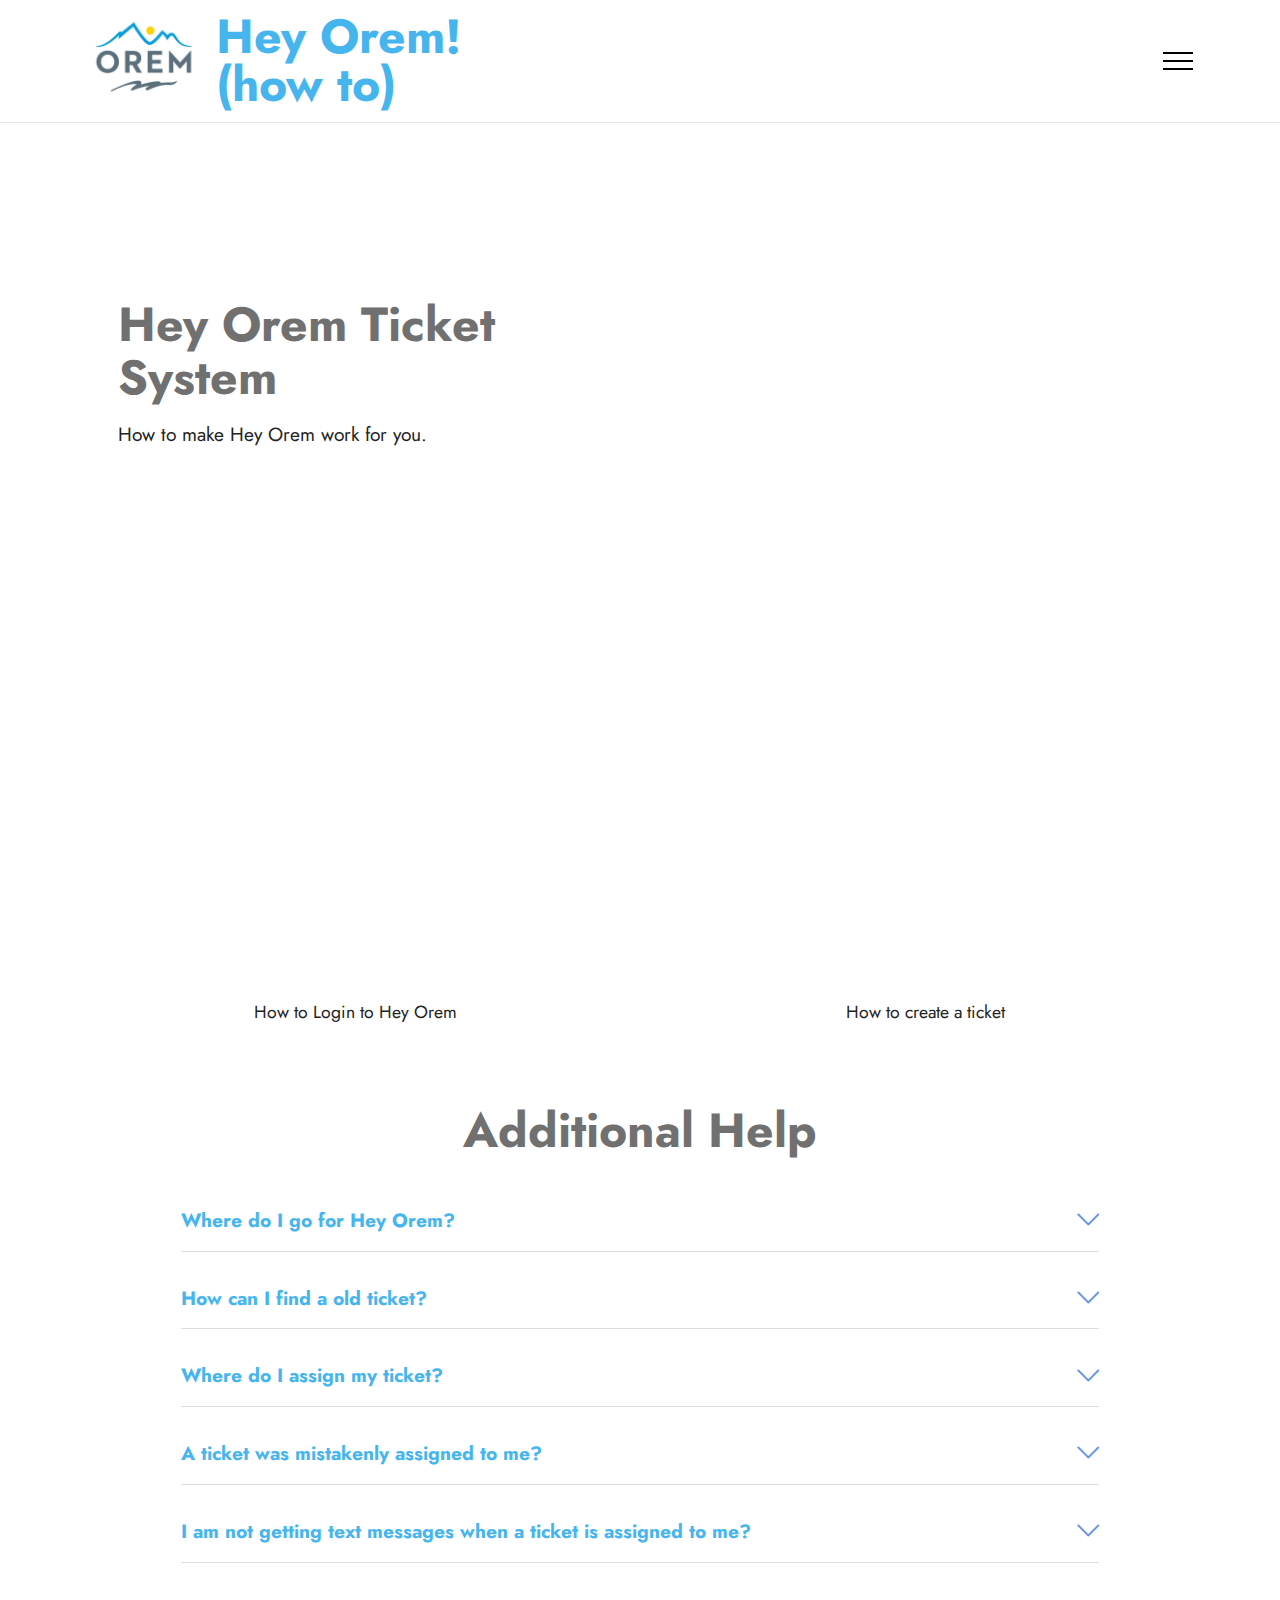
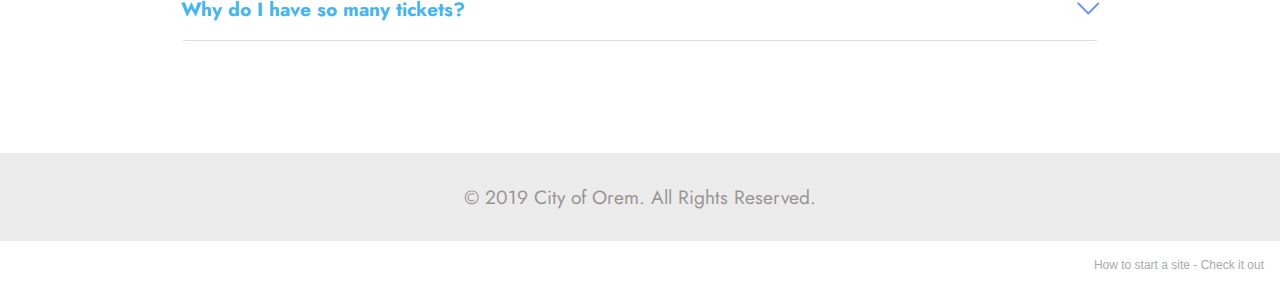
<file: index.html>
<!DOCTYPE html>
<html  >
<head>
  <!-- Site made with Mobirise Website Builder v5.3.0, https://mobirise.com -->
  <meta charset="UTF-8">
  <meta http-equiv="X-UA-Compatible" content="IE=edge">
  <meta name="generator" content="Mobirise v5.3.0, mobirise.com">
  <meta name="viewport" content="width=device-width, initial-scale=1, minimum-scale=1">
  <link rel="shortcut icon" href="assets/images/orem-logo-121x109.png" type="image/x-icon">
  <meta name="description" content="">
  
  
  <title>HowToHeyOrem</title>
  <link rel="stylesheet" href="assets/web/assets/mobirise-icons2/mobirise2.css">
  <link rel="stylesheet" href="assets/web/assets/mobirise-icons/mobirise-icons.css">
  <link rel="stylesheet" href="assets/tether/tether.min.css">
  <link rel="stylesheet" href="assets/bootstrap/css/bootstrap.min.css">
  <link rel="stylesheet" href="assets/bootstrap/css/bootstrap-grid.min.css">
  <link rel="stylesheet" href="assets/bootstrap/css/bootstrap-reboot.min.css">
  <link rel="stylesheet" href="assets/dropdown/css/style.css">
  <link rel="stylesheet" href="assets/socicon/css/styles.css">
  <link rel="stylesheet" href="assets/theme/css/style.css">
  <link rel="preload" as="style" href="assets/mobirise/css/mbr-additional.css"><link rel="stylesheet" href="assets/mobirise/css/mbr-additional.css" type="text/css">
  
  
  
  
</head>
<body>
  
  <section class="menu cid-s48OLK6784" once="menu" id="menu1-h">
    
    <nav class="navbar navbar-dropdown navbar-fixed-top collapsed">
        <div class="container">
            <div class="navbar-brand">
                <span class="navbar-logo">
                    <a href="index.html">
                        <img src="assets/images/orem-logo-121x109.png" alt="Mobirise" style="height: 6.6rem;">
                    </a>
                </span>
                <span class="navbar-caption-wrap"><a class="navbar-caption text-info text-primary display-2" href="index.html">Hey Orem! <br>(how to)&nbsp;</a></span>
            </div>
            <button class="navbar-toggler" type="button" data-toggle="collapse" data-target="#navbarSupportedContent" aria-controls="navbarNavAltMarkup" aria-expanded="false" aria-label="Toggle navigation">
                <div class="hamburger">
                    <span></span>
                    <span></span>
                    <span></span>
                    <span></span>
                </div>
            </button>
            <div class="collapse navbar-collapse" id="navbarSupportedContent">
                <ul class="navbar-nav nav-dropdown nav-right" data-app-modern-menu="true"><li class="nav-item"><a class="nav-link link text-info text-primary display-4" href="page1.html" aria-expanded="false" target="_blank">Videos</a></li><li class="nav-item dropdown"><a class="nav-link link dropdown-toggle text-info display-4" href="#" aria-expanded="true" data-toggle="dropdown-submenu">Documents</a><div class="dropdown-menu"><a class="dropdown-item text-info display-4" href="assets/files/Hey-Orem3.pdf" aria-expanded="false" target="_blank"><span class="mobi-mbri mobi-mbri-download mbr-iconfont mbr-iconfont-btn"></span>Printable Instructions</a></div></li></ul>
                
                
            </div>
        </div>
    </nav>

</section>

<section class="header15 cid-sq35zpWd72" id="header15-m">
    

    

    <div class="container">
        <div class="row justify-content-center">
            <div class="col-12 col-md">
                <div class="text-wrapper">
                    <h2 class="mbr-section-title mb-3 mbr-fonts-style display-2">
                        <strong>Hey Orem Ticket System</strong></h2>
                    <p class="mbr-text mb-3 mbr-fonts-style display-7">
                        How to make Hey Orem work for you.</p>
                    
                </div>
            </div>
            <div class="mbr-figure col-12 col-md-7"><iframe class="mbr-embedded-video" src="https://www.youtube.com/embed/PzlJPqWbWmg?rel=0&amp;amp;showinfo=0&amp;autoplay=1&amp;loop=0" width="1280" height="720" frameborder="0" allowfullscreen></iframe></div>
        </div>
    </div>
</section>

<section class="video3 cid-sqarfSCenj" id="video3-t">
    
    
    <div class="container">
        
        <div class="row mt-4">
            <div class="col-12 col-md-6 video-block">
                <div class="video-wrapper"><iframe class="mbr-embedded-video" src="https://www.youtube.com/embed/PzlJPqWbWmg?rel=0&amp;amp;showinfo=0&amp;autoplay=0&amp;loop=0" width="1280" height="720" frameborder="0" allowfullscreen></iframe></div>
                <p class="mbr-text pt-2 mbr-fonts-style display-4">
                    How to Login to Hey Orem</p>
            </div>
            <div class="col-12 col-md-6 video-block">
                <div class="video-wrapper"><iframe class="mbr-embedded-video" src="https://www.youtube.com/embed/FaPbOSZY3iU?rel=0&amp;amp;showinfo=0&amp;autoplay=0&amp;loop=0" width="1280" height="720" frameborder="0" allowfullscreen></iframe></div>
                <p class="mbr-text pt-2 mbr-fonts-style display-4">How to create a ticket</p>
            </div>
        </div>
    </div>
</section>

<section class="content16 cid-sq37Z8wQ4Z" id="content16-n">

    

    
    <div class="container">
        <div class="row justify-content-center">
            <div class="col-12 col-md-10">
                <div class="mbr-section-head align-center mb-4">
                    <h3 class="mbr-section-title mb-0 mbr-fonts-style display-2">
                        <strong>Additional Help</strong></h3>
                    
                </div>
                <div id="bootstrap-accordion_2" class="panel-group accordionStyles accordion" role="tablist" aria-multiselectable="true">
                    <div class="card mb-3">
                        <div class="card-header" role="tab" id="headingOne">
                            <a role="button" class="panel-title collapsed" data-toggle="collapse" data-core="" href="#collapse1_2" aria-expanded="false" aria-controls="collapse1">
                                <h6 class="panel-title-edit mbr-fonts-style mb-0 display-7"><strong>Where do I go for Hey Orem?</strong>&nbsp; &nbsp; &nbsp; &nbsp; &nbsp; &nbsp; &nbsp; &nbsp; &nbsp; &nbsp; &nbsp; &nbsp; &nbsp; &nbsp; &nbsp; &nbsp; &nbsp;</h6>
                                <span class="sign mbr-iconfont mbri-arrow-down"></span>
                            </a>
                        </div>
                        <div id="collapse1_2" class="panel-collapse noScroll collapse" role="tabpanel" aria-labelledby="headingOne" data-parent="#bootstrap-accordion_2">
                            <div class="panel-body">
                                <p class="mbr-fonts-style panel-text display-4">The website is <a href="http://hey.orem.org" class="text-primary" target="_blank">hey.orem.org</a>.</p>
                            </div>
                        </div>
                    </div>
                    <div class="card mb-3">
                        <div class="card-header" role="tab" id="headingOne">
                            <a role="button" class="panel-title collapsed" data-toggle="collapse" data-core="" href="#collapse2_2" aria-expanded="false" aria-controls="collapse2">
                                <h6 class="panel-title-edit mbr-fonts-style mb-0 display-7"><strong>How can I find a old ticket?&nbsp; &nbsp; &nbsp;&nbsp;</strong></h6>
                                <span class="sign mbr-iconfont mbri-arrow-down"></span>
                            </a>
                        </div>
                        <div id="collapse2_2" class="panel-collapse noScroll collapse" role="tabpanel" aria-labelledby="headingOne" data-parent="#bootstrap-accordion_2">
                            <div class="panel-body">
                                <p class="mbr-fonts-style panel-text display-4">Search for a ticket by selecting the search icon in the upper right hand corner of the "Tickets" tab. You can search for key words in the ticket, or search the ticket number.</p>
                            </div>
                        </div>
                    </div>
                    <div class="card mb-3">
                        <div class="card-header" role="tab" id="headingOne">
                            <a role="button" class="panel-title collapsed" data-toggle="collapse" data-core="" href="#collapse3_2" aria-expanded="false" aria-controls="collapse3">
                                <h6 class="panel-title-edit mbr-fonts-style mb-0 display-7"><strong>Where do I assign my ticket?</strong></h6>
                                <span class="sign mbr-iconfont mbri-arrow-down"></span>
                            </a>
                        </div>
                        <div id="collapse3_2" class="panel-collapse noScroll collapse" role="tabpanel" aria-labelledby="headingOne" data-parent="#bootstrap-accordion_2">
                            <div class="panel-body">
                                <p class="mbr-fonts-style panel-text display-4">You can assign the ticket to a individual or to a group. If you are unsure of which individual/group the ticket should go to, you can leave it assigned to 311 Services.</p>
                            </div>
                        </div>
                    </div>
                    <div class="card mb-3">
                        <div class="card-header" role="tab" id="headingOne">
                            <a role="button" class="panel-title collapsed" data-toggle="collapse" data-core="" href="#collapse4_2" aria-expanded="false" aria-controls="collapse4">
                                <h6 class="panel-title-edit mbr-fonts-style mb-0 display-7"><strong>A ticket was mistakenly assigned to me?</strong></h6>
                                <span class="sign mbr-iconfont mbri-arrow-down"></span>
                            </a>
                        </div>
                        <div id="collapse4_2" class="panel-collapse noScroll collapse" role="tabpanel" aria-labelledby="headingOne" data-parent="#bootstrap-accordion_2">
                            <div class="panel-body">
                                <p class="mbr-fonts-style panel-text display-4">You can reassign the ticket to the responsible individual or group by selecting the +person icon while inside the ticket.&nbsp;</p>
                            </div>
                        </div>
                    </div>
                    <div class="card mb-3">
                        <div class="card-header" role="tab" id="headingOne">
                            <a role="button" class="panel-title collapsed" data-toggle="collapse" data-core="" href="#collapse5_2" aria-expanded="false" aria-controls="collapse5">
                                <h6 class="panel-title-edit mbr-fonts-style mb-0 display-7"><strong>I am not getting text messages when a ticket is assigned to me?</strong></h6>
                                <span class="sign mbr-iconfont mbri-arrow-down"></span>
                            </a>
                        </div>
                        <div id="collapse5_2" class="panel-collapse noScroll collapse" role="tabpanel" aria-labelledby="headingOne" data-parent="#bootstrap-accordion_2">
                            <div class="panel-body">
                                <p class="mbr-fonts-style panel-text display-4">There are a couple of reasons you might not be receiving a text message. <br>First verify your phone number is listed on TIMECARD. Next make sure you have selected to receive text messages by logging into Hey Orem, selecting settings, and turning on SMS messaging. (This will make it so you will receive a text when a ticket is assigned directly to you)<br>If you would like to be notified when a ticket is&nbsp; assigned to a group you are a member of. Log into Hey Orem, select groups, select settings on the group, and turn on your SMS notification. (This will make it so you will receive a text when a ticket is assigned to the group)</p>
                            </div>
                        </div>
                    </div>
                    <div class="card mb-3">
                        <div class="card-header" role="tab" id="headingOne">
                            <a role="button" class="panel-title collapsed" data-toggle="collapse" data-core="" href="#collapse6_2" aria-expanded="false" aria-controls="collapse6">
                                <h6 class="panel-title-edit mbr-fonts-style mb-0 display-7"><strong>Why do I have so many tickets?</strong></h6>
                                <span class="sign mbr-iconfont mbri-arrow-down"></span>
                            </a>
                        </div>
                        <div id="collapse6_2" class="panel-collapse noScroll collapse" role="tabpanel" aria-labelledby="headingOne" data-parent="#bootstrap-accordion_2">
                            <div class="panel-body">
                                <p class="mbr-fonts-style panel-text display-4">
                                    You may need to close the tickets you have already answered/responded to. To close a ticket, click&nbsp;click on the flag symbol at the lower right hand corner of the ticket page.&nbsp;Select “close ticket” This will bring you to the closing page. You can choose to Close/Notify Submitter (close ticket and send the typed comment to the submitter) or Close the ticket (close without notifying anyone.)</p>
                            </div>
                        </div>
                    </div>
                </div>
            </div>
        </div>
    </div>
</section>

<section class="footer7 cid-sq9oiby1Dt" once="footers" id="footer7-s">

    

    

    <div class="container">
        <div class="media-container-row align-center mbr-white">
            <div class="col-12">
                <p class="mbr-text mb-0 mbr-fonts-style display-7">
                    © 2019 City of Orem. All Rights Reserved.</p>
            </div>
        </div>
    </div>
</section><section style="background-color: #fff; font-family: -apple-system, BlinkMacSystemFont, 'Segoe UI', 'Roboto', 'Helvetica Neue', Arial, sans-serif; color:#aaa; font-size:12px; padding: 0; align-items: center; display: flex;"><a href="https://mobirise.site/k" style="flex: 1 1; height: 3rem; padding-left: 1rem;"></a><p style="flex: 0 0 auto; margin:0; padding-right:1rem;">How to start a site - <a href="https://mobirise.site/x" style="color:#aaa;">Check it out</a></p></section><script src="assets/web/assets/jquery/jquery.min.js"></script>  <script src="assets/popper/popper.min.js"></script>  <script src="assets/tether/tether.min.js"></script>  <script src="assets/bootstrap/js/bootstrap.min.js"></script>  <script src="assets/smoothscroll/smooth-scroll.js"></script>  <script src="assets/playervimeo/vimeo_player.js"></script>  <script src="assets/mbr-switch-arrow/mbr-switch-arrow.js"></script>  <script src="assets/dropdown/js/nav-dropdown.js"></script>  <script src="assets/dropdown/js/navbar-dropdown.js"></script>  <script src="assets/touchswipe/jquery.touch-swipe.min.js"></script>  <script src="assets/theme/js/script.js"></script>  
  
  
</body>
</html>
</file>
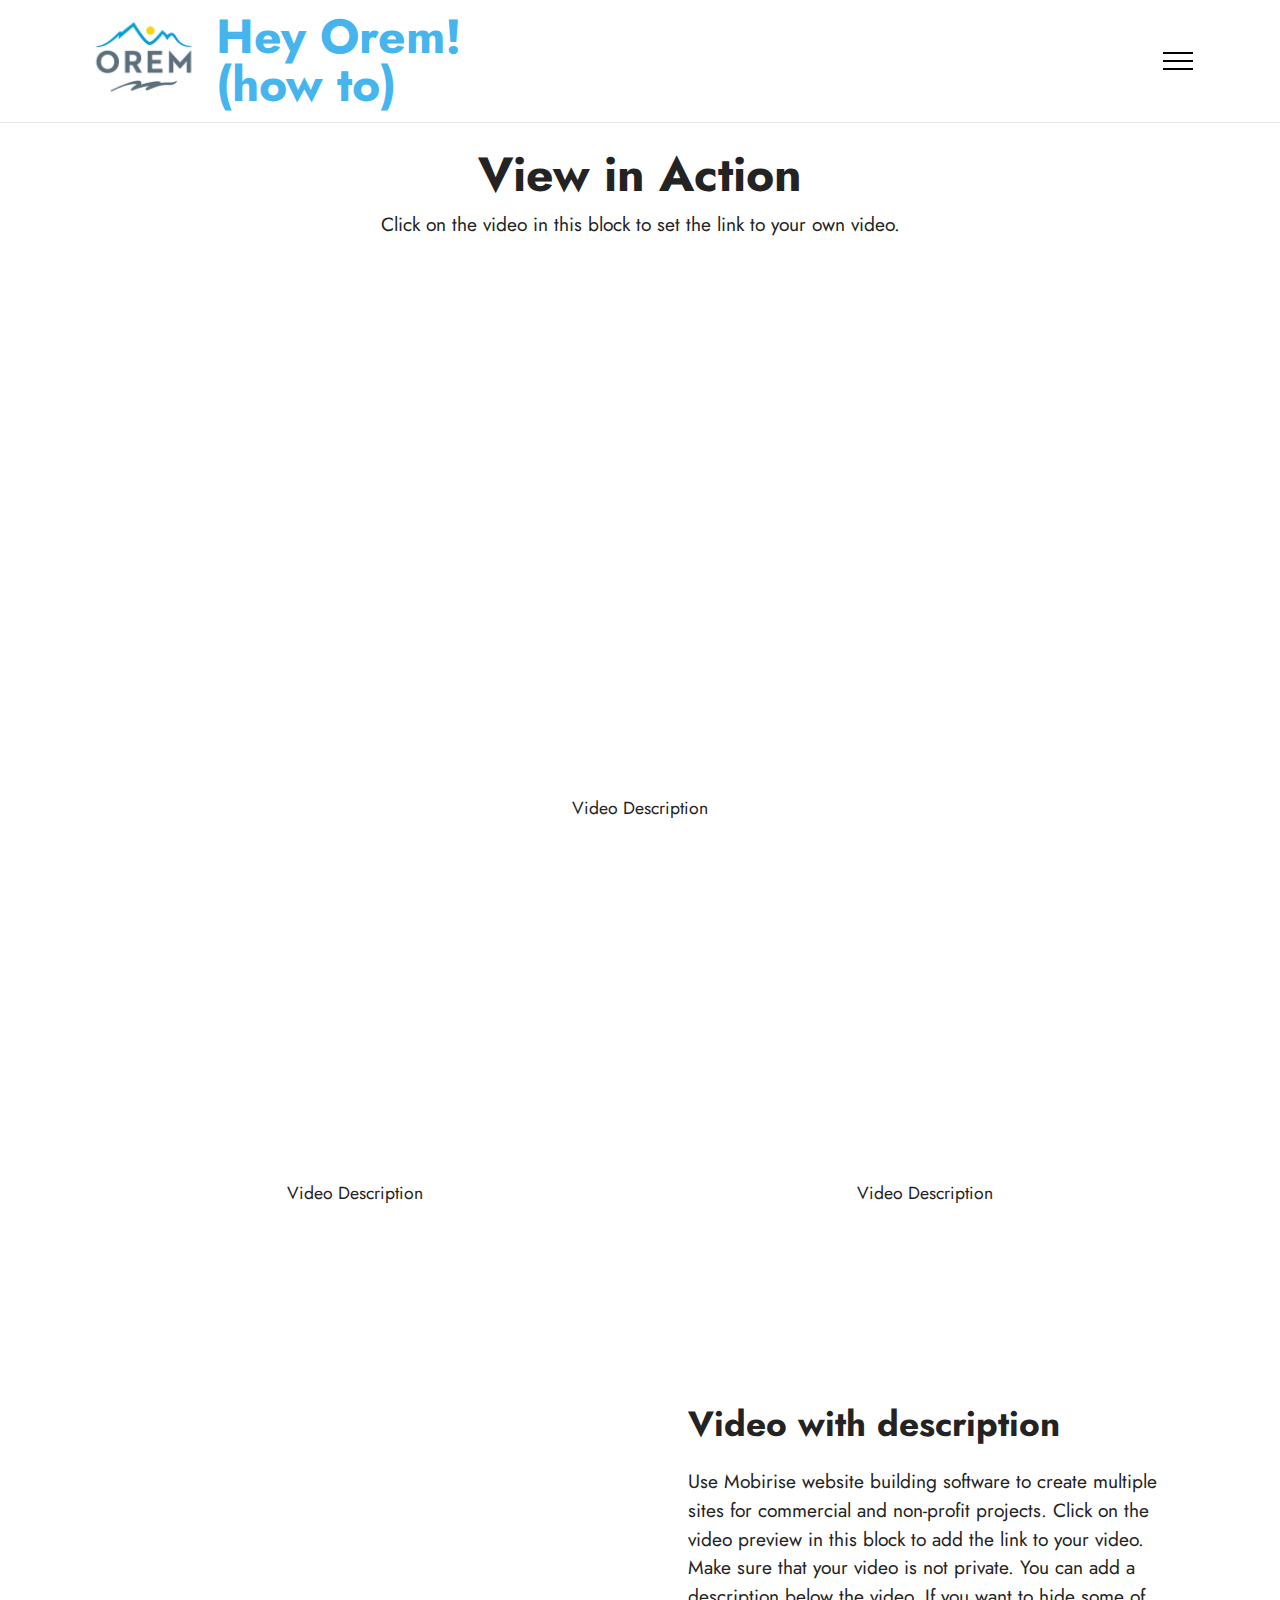
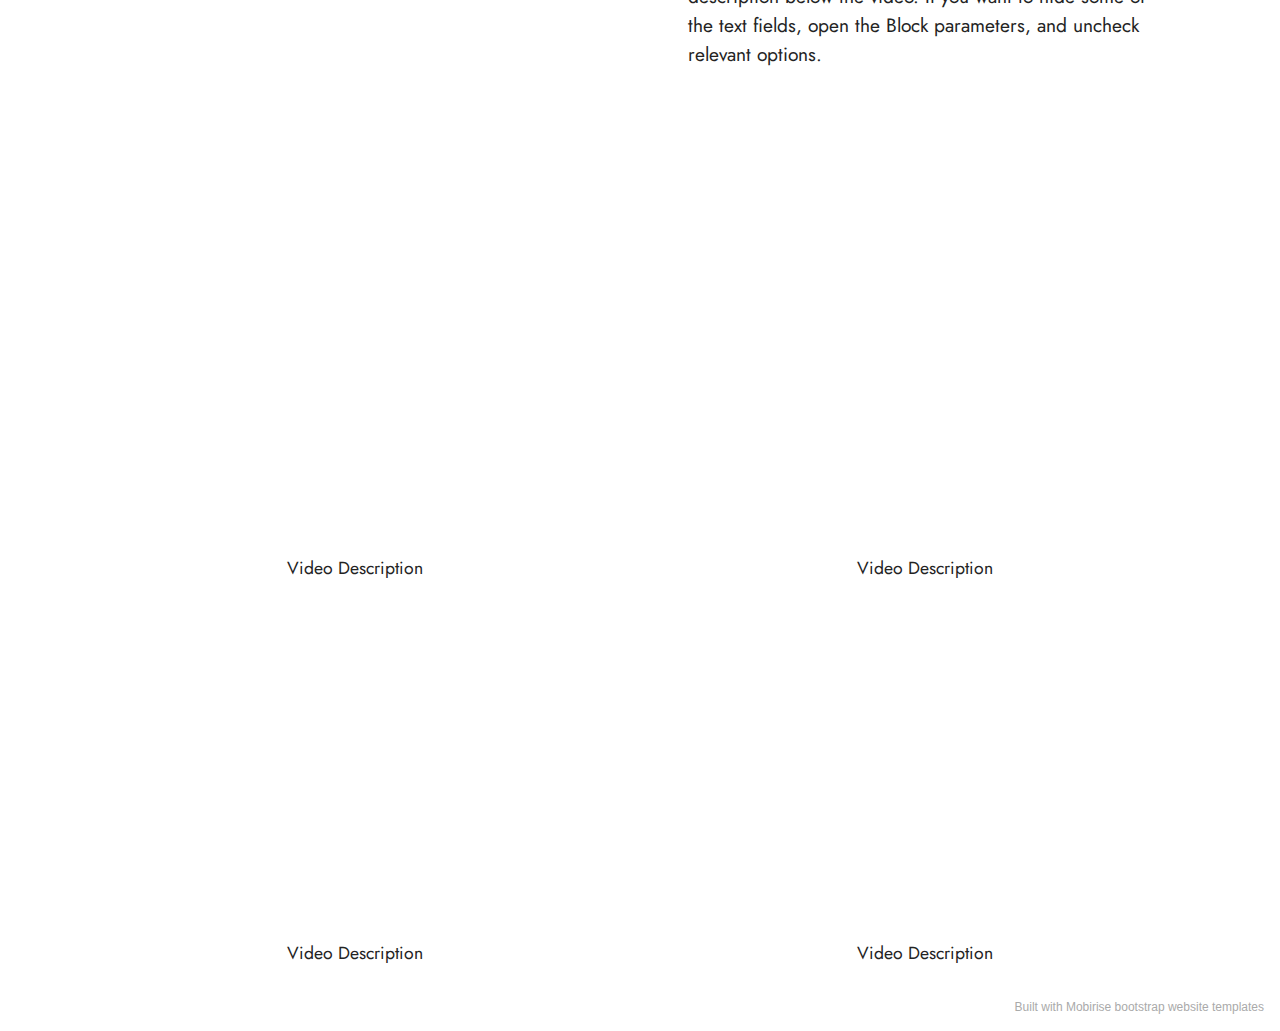
<file: page1.html>
<!DOCTYPE html>
<html  >
<head>
  <!-- Site made with Mobirise Website Builder v5.3.0, https://mobirise.com -->
  <meta charset="UTF-8">
  <meta http-equiv="X-UA-Compatible" content="IE=edge">
  <meta name="generator" content="Mobirise v5.3.0, mobirise.com">
  <meta name="viewport" content="width=device-width, initial-scale=1, minimum-scale=1">
  <link rel="shortcut icon" href="assets/images/orem-logo-121x109.png" type="image/x-icon">
  <meta name="description" content="">
  
  
  <title>Videos</title>
  <link rel="stylesheet" href="assets/web/assets/mobirise-icons2/mobirise2.css">
  <link rel="stylesheet" href="assets/tether/tether.min.css">
  <link rel="stylesheet" href="assets/bootstrap/css/bootstrap.min.css">
  <link rel="stylesheet" href="assets/bootstrap/css/bootstrap-grid.min.css">
  <link rel="stylesheet" href="assets/bootstrap/css/bootstrap-reboot.min.css">
  <link rel="stylesheet" href="assets/dropdown/css/style.css">
  <link rel="stylesheet" href="assets/socicon/css/styles.css">
  <link rel="stylesheet" href="assets/theme/css/style.css">
  <link rel="preload" as="style" href="assets/mobirise/css/mbr-additional.css"><link rel="stylesheet" href="assets/mobirise/css/mbr-additional.css" type="text/css">
  
  
  
  
</head>
<body>
  
  <section class="footer7 cid-sq9oiby1Dt" once="footers" id="footer7-u">

    

    

    <div class="container">
        <div class="media-container-row align-center mbr-white">
            <div class="col-12">
                <p class="mbr-text mb-0 mbr-fonts-style display-7">
                    © 2019 City of Orem. All Rights Reserved.</p>
            </div>
        </div>
    </div>
</section>

<section class="menu cid-s48OLK6784" once="menu" id="menu1-v">
    
    <nav class="navbar navbar-dropdown navbar-fixed-top collapsed">
        <div class="container">
            <div class="navbar-brand">
                <span class="navbar-logo">
                    <a href="index.html">
                        <img src="assets/images/orem-logo-121x109.png" alt="Mobirise" style="height: 6.6rem;">
                    </a>
                </span>
                <span class="navbar-caption-wrap"><a class="navbar-caption text-info text-primary display-2" href="index.html">Hey Orem! <br>(how to)&nbsp;</a></span>
            </div>
            <button class="navbar-toggler" type="button" data-toggle="collapse" data-target="#navbarSupportedContent" aria-controls="navbarNavAltMarkup" aria-expanded="false" aria-label="Toggle navigation">
                <div class="hamburger">
                    <span></span>
                    <span></span>
                    <span></span>
                    <span></span>
                </div>
            </button>
            <div class="collapse navbar-collapse" id="navbarSupportedContent">
                <ul class="navbar-nav nav-dropdown nav-right" data-app-modern-menu="true"><li class="nav-item"><a class="nav-link link text-info text-primary display-4" href="page1.html" aria-expanded="false" target="_blank">Videos</a></li><li class="nav-item dropdown open"><a class="nav-link link dropdown-toggle text-info display-4" href="#" aria-expanded="true" data-toggle="dropdown-submenu">Documents</a><div class="dropdown-menu"><a class="dropdown-item text-info display-4" href="assets/files/Hey-Orem3.pdf" aria-expanded="false" target="_blank"><span class="mobi-mbri mobi-mbri-download mbr-iconfont mbr-iconfont-btn"></span>Printable Instructions</a></div></li></ul>
                
                
            </div>
        </div>
    </nav>

</section>

<section class="video2 cid-sqasTTxTRh" id="video2-z">
    
    
    <div class="container">
        <div class="mbr-section-head">
            <h4 class="mbr-section-title mbr-fonts-style mb-0 display-2">
                <strong>View in Action</strong></h4>
            <h5 class="mbr-section-subtitle mbr-fonts-style mb-0 mt-2 display-7">Click on the video in this block to set the link to
                your own video.</h5>
        </div>
        <div class="row justify-content-center mt-4">
            <div class="col-12 col-md-10 video-block">
                <div class="video-wrapper"><iframe class="mbr-embedded-video" src="https://www.youtube.com/embed/HujDEPAWboE?rel=0&amp;amp;showinfo=0&amp;autoplay=0&amp;loop=0" width="1280" height="720" frameborder="0" allowfullscreen></iframe></div>
                <p class="mbr-text pt-2 mbr-fonts-style display-4">
                    Video Description</p>
            </div>
        </div>
    </div>
</section>

<section class="video3 cid-sqasRUBfWp" id="video3-w">
    
    
    <div class="container">
        
        <div class="row mt-4">
            <div class="col-12 col-md-6 video-block">
                <div class="video-wrapper"><iframe class="mbr-embedded-video" src="https://www.youtube.com/embed/HujDEPAWboE?rel=0&amp;amp;showinfo=0&amp;autoplay=0&amp;loop=0" width="1280" height="720" frameborder="0" allowfullscreen></iframe></div>
                <p class="mbr-text pt-2 mbr-fonts-style display-4">
                    Video Description</p>
            </div>
            <div class="col-12 col-md-6 video-block">
                <div class="video-wrapper"><iframe class="mbr-embedded-video" src="https://www.youtube.com/embed/VA8PzkQa8d8?rel=0&amp;amp;showinfo=0&amp;autoplay=0&amp;loop=0" width="1280" height="720" frameborder="0" allowfullscreen></iframe></div>
                <p class="mbr-text pt-2 mbr-fonts-style display-4">
                    Video Description</p>
            </div>
        </div>
    </div>
</section>

<section class="video4 cid-sqatw4RNhq" id="video4-10">
    
    
    <div class="container">
        <div class="title-wrapper mb-5">
            
        </div>
        <div class="row align-items-center">
            <div class="col-12 col-lg-6 video-block">
                <div class="video-wrapper"><iframe class="mbr-embedded-video" src="https://www.youtube.com/embed/HujDEPAWboE?rel=0&amp;amp;showinfo=0&amp;autoplay=0&amp;loop=0" width="1280" height="720" frameborder="0" allowfullscreen></iframe></div>
                
            </div>
            <div class="col-12 col-lg">
                <div class="text-wrapper">
                    <h5 class="mbr-section-subtitle mbr-fonts-style mb-3 display-5">
                        <strong>Video with description</strong>
                    </h5>
                    <p class="mbr-text mbr-fonts-style display-7">
                        Use Mobirise website building software to create multiple sites for commercial and non-profit projects. Click on the video preview in this block to add the link to your video. Make sure that your video is not private. You can add a description below the video. If you want to hide some of the text fields, open the Block parameters, and uncheck relevant options.</p>
                </div>
            </div>
        </div>
    </div>
</section>

<section class="video3 cid-sqasSsfGjq" id="video3-x">
    
    
    <div class="container">
        
        <div class="row mt-4">
            <div class="col-12 col-md-6 video-block">
                <div class="video-wrapper"><iframe class="mbr-embedded-video" src="https://www.youtube.com/embed/HujDEPAWboE?rel=0&amp;amp;showinfo=0&amp;autoplay=0&amp;loop=0" width="1280" height="720" frameborder="0" allowfullscreen></iframe></div>
                <p class="mbr-text pt-2 mbr-fonts-style display-4">
                    Video Description</p>
            </div>
            <div class="col-12 col-md-6 video-block">
                <div class="video-wrapper"><iframe class="mbr-embedded-video" src="https://www.youtube.com/embed/VA8PzkQa8d8?rel=0&amp;amp;showinfo=0&amp;autoplay=0&amp;loop=0" width="1280" height="720" frameborder="0" allowfullscreen></iframe></div>
                <p class="mbr-text pt-2 mbr-fonts-style display-4">
                    Video Description</p>
            </div>
        </div>
    </div>
</section>

<section class="video3 cid-sqasSYK1r4" id="video3-y">
    
    
    <div class="container">
        
        <div class="row mt-4">
            <div class="col-12 col-md-6 video-block">
                <div class="video-wrapper"><iframe class="mbr-embedded-video" src="https://www.youtube.com/embed/HujDEPAWboE?rel=0&amp;amp;showinfo=0&amp;autoplay=0&amp;loop=0" width="1280" height="720" frameborder="0" allowfullscreen></iframe></div>
                <p class="mbr-text pt-2 mbr-fonts-style display-4">
                    Video Description</p>
            </div>
            <div class="col-12 col-md-6 video-block">
                <div class="video-wrapper"><iframe class="mbr-embedded-video" src="https://www.youtube.com/embed/VA8PzkQa8d8?rel=0&amp;amp;showinfo=0&amp;autoplay=0&amp;loop=0" width="1280" height="720" frameborder="0" allowfullscreen></iframe></div>
                <p class="mbr-text pt-2 mbr-fonts-style display-4">
                    Video Description</p>
            </div>
        </div>
    </div>
</section><section style="background-color: #fff; font-family: -apple-system, BlinkMacSystemFont, 'Segoe UI', 'Roboto', 'Helvetica Neue', Arial, sans-serif; color:#aaa; font-size:12px; padding: 0; align-items: center; display: flex;"><a href="https://mobirise.site/a" style="flex: 1 1; height: 3rem; padding-left: 1rem;"></a><p style="flex: 0 0 auto; margin:0; padding-right:1rem;"><a href="https://mobirise.site/t" style="color:#aaa;">Built</a> with Mobirise bootstrap website templates</p></section><script src="assets/web/assets/jquery/jquery.min.js"></script>  <script src="assets/popper/popper.min.js"></script>  <script src="assets/tether/tether.min.js"></script>  <script src="assets/bootstrap/js/bootstrap.min.js"></script>  <script src="assets/smoothscroll/smooth-scroll.js"></script>  <script src="assets/dropdown/js/nav-dropdown.js"></script>  <script src="assets/dropdown/js/navbar-dropdown.js"></script>  <script src="assets/touchswipe/jquery.touch-swipe.min.js"></script>  <script src="assets/playervimeo/vimeo_player.js"></script>  <script src="assets/theme/js/script.js"></script>  
  
  
</body>
</html>
</file>
<file: assets/web/assets/mobirise-icons2/mobirise2.css>
@font-face {
  font-family: 'Moririse2';
  font-display: swap;
  src:  url('mobirise2.eot?f2bix4');
  src:  url('mobirise2.eot?f2bix4#iefix') format('embedded-opentype'),
    url('mobirise2.ttf?f2bix4') format('truetype'),
    url('mobirise2.woff?f2bix4') format('woff'),
    url('mobirise2.svg?f2bix4#mobirise2') format('svg');
  font-weight: normal;
  font-style: normal;
}

[class^="mobi-"], [class*=" mobi-"] {
  /* use !important to prevent issues with browser extensions that change fonts */
  font-family: 'Moririse2' !important;
  speak: none;
  font-style: normal;
  font-weight: normal;
  font-variant: normal;
  text-transform: none;
  line-height: 1;

  /* Better Font Rendering =========== */
  -webkit-font-smoothing: antialiased;
  -moz-osx-font-smoothing: grayscale;
}

.mobi-mbri-add-submenu:before {
  content: "\e900";
}
.mobi-mbri-alert:before {
  content: "\e901";
}
.mobi-mbri-align-center:before {
  content: "\e902";
}
.mobi-mbri-align-justify:before {
  content: "\e903";
}
.mobi-mbri-align-left:before {
  content: "\e904";
}
.mobi-mbri-align-right:before {
  content: "\e905";
}
.mobi-mbri-android:before {
  content: "\e906";
}
.mobi-mbri-apple:before {
  content: "\e907";
}
.mobi-mbri-arrow-down:before {
  content: "\e908";
}
.mobi-mbri-arrow-next:before {
  content: "\e909";
}
.mobi-mbri-arrow-prev:before {
  content: "\e90a";
}
.mobi-mbri-arrow-up:before {
  content: "\e90b";
}
.mobi-mbri-bold:before {
  content: "\e90c";
}
.mobi-mbri-bookmark:before {
  content: "\e90d";
}
.mobi-mbri-bootstrap:before {
  content: "\e90e";
}
.mobi-mbri-briefcase:before {
  content: "\e90f";
}
.mobi-mbri-browse:before {
  content: "\e910";
}
.mobi-mbri-bulleted-list:before {
  content: "\e911";
}
.mobi-mbri-calendar:before {
  content: "\e912";
}
.mobi-mbri-camera:before {
  content: "\e913";
}
.mobi-mbri-cart-add:before {
  content: "\e914";
}
.mobi-mbri-cart-full:before {
  content: "\e915";
}
.mobi-mbri-cash:before {
  content: "\e916";
}
.mobi-mbri-change-style:before {
  content: "\e917";
}
.mobi-mbri-chat:before {
  content: "\e918";
}
.mobi-mbri-clock:before {
  content: "\e919";
}
.mobi-mbri-close:before {
  content: "\e91a";
}
.mobi-mbri-cloud:before {
  content: "\e91b";
}
.mobi-mbri-code:before {
  content: "\e91c";
}
.mobi-mbri-contact-form:before {
  content: "\e91d";
}
.mobi-mbri-credit-card:before {
  content: "\e91e";
}
.mobi-mbri-cursor-click:before {
  content: "\e91f";
}
.mobi-mbri-cust-feedback:before {
  content: "\e920";
}
.mobi-mbri-database:before {
  content: "\e921";
}
.mobi-mbri-delivery:before {
  content: "\e922";
}
.mobi-mbri-desktop:before {
  content: "\e923";
}
.mobi-mbri-devices:before {
  content: "\e924";
}
.mobi-mbri-down:before {
  content: "\e925";
}
.mobi-mbri-download-2:before {
  content: "\e926";
}
.mobi-mbri-download:before {
  content: "\e927";
}
.mobi-mbri-drag-n-drop-2:before {
  content: "\e928";
}
.mobi-mbri-drag-n-drop:before {
  content: "\e929";
}
.mobi-mbri-edit-2:before {
  content: "\e92a";
}
.mobi-mbri-edit:before {
  content: "\e92b";
}
.mobi-mbri-error:before {
  content: "\e92c";
}
.mobi-mbri-extension:before {
  content: "\e92d";
}
.mobi-mbri-features:before {
  content: "\e92e";
}
.mobi-mbri-file:before {
  content: "\e92f";
}
.mobi-mbri-flag:before {
  content: "\e930";
}
.mobi-mbri-folder:before {
  content: "\e931";
}
.mobi-mbri-gift:before {
  content: "\e932";
}
.mobi-mbri-github:before {
  content: "\e933";
}
.mobi-mbri-globe-2:before {
  content: "\e934";
}
.mobi-mbri-globe:before {
  content: "\e935";
}
.mobi-mbri-growing-chart:before {
  content: "\e936";
}
.mobi-mbri-hearth:before {
  content: "\e937";
}
.mobi-mbri-help:before {
  content: "\e938";
}
.mobi-mbri-home:before {
  content: "\e939";
}
.mobi-mbri-hot-cup:before {
  content: "\e93a";
}
.mobi-mbri-idea:before {
  content: "\e93b";
}
.mobi-mbri-image-gallery:before {
  content: "\e93c";
}
.mobi-mbri-image-slider:before {
  content: "\e93d";
}
.mobi-mbri-info:before {
  content: "\e93e";
}
.mobi-mbri-italic:before {
  content: "\e93f";
}
.mobi-mbri-key:before {
  content: "\e940";
}
.mobi-mbri-laptop:before {
  content: "\e941";
}
.mobi-mbri-layers:before {
  content: "\e942";
}
.mobi-mbri-left-right:before {
  content: "\e943";
}
.mobi-mbri-left:before {
  content: "\e944";
}
.mobi-mbri-letter:before {
  content: "\e945";
}
.mobi-mbri-like:before {
  content: "\e946";
}
.mobi-mbri-link:before {
  content: "\e947";
}
.mobi-mbri-lock:before {
  content: "\e948";
}
.mobi-mbri-login:before {
  content: "\e949";
}
.mobi-mbri-logout:before {
  content: "\e94a";
}
.mobi-mbri-magic-stick:before {
  content: "\e94b";
}
.mobi-mbri-map-pin:before {
  content: "\e94c";
}
.mobi-mbri-menu:before {
  content: "\e94d";
}
.mobi-mbri-mobile-2:before {
  content: "\e94e";
}
.mobi-mbri-mobile-horizontal:before {
  content: "\e94f";
}
.mobi-mbri-mobile:before {
  content: "\e950";
}
.mobi-mbri-mobirise:before {
  content: "\e951";
}
.mobi-mbri-more-horizontal:before {
  content: "\e952";
}
.mobi-mbri-more-vertical:before {
  content: "\e953";
}
.mobi-mbri-music:before {
  content: "\e954";
}
.mobi-mbri-new-file:before {
  content: "\e955";
}
.mobi-mbri-numbered-list:before {
  content: "\e956";
}
.mobi-mbri-opened-folder:before {
  content: "\e957";
}
.mobi-mbri-pages:before {
  content: "\e958";
}
.mobi-mbri-paper-plane:before {
  content: "\e959";
}
.mobi-mbri-paperclip:before {
  content: "\e95a";
}
.mobi-mbri-phone:before {
  content: "\e95b";
}
.mobi-mbri-photo:before {
  content: "\e95c";
}
.mobi-mbri-photos:before {
  content: "\e95d";
}
.mobi-mbri-pin:before {
  content: "\e95e";
}
.mobi-mbri-play:before {
  content: "\e95f";
}
.mobi-mbri-plus:before {
  content: "\e960";
}
.mobi-mbri-preview:before {
  content: "\e961";
}
.mobi-mbri-print:before {
  content: "\e962";
}
.mobi-mbri-protect:before {
  content: "\e963";
}
.mobi-mbri-question:before {
  content: "\e964";
}
.mobi-mbri-quote-left:before {
  content: "\e965";
}
.mobi-mbri-quote-right:before {
  content: "\e966";
}
.mobi-mbri-redo:before {
  content: "\e967";
}
.mobi-mbri-refresh:before {
  content: "\e968";
}
.mobi-mbri-responsive-2:before {
  content: "\e969";
}
.mobi-mbri-responsive:before {
  content: "\e96a";
}
.mobi-mbri-right:before {
  content: "\e96b";
}
.mobi-mbri-rocket:before {
  content: "\e96c";
}
.mobi-mbri-sad-face:before {
  content: "\e96d";
}
.mobi-mbri-sale:before {
  content: "\e96e";
}
.mobi-mbri-save:before {
  content: "\e96f";
}
.mobi-mbri-search:before {
  content: "\e970";
}
.mobi-mbri-setting-2:before {
  content: "\e971";
}
.mobi-mbri-setting-3:before {
  content: "\e972";
}
.mobi-mbri-setting:before {
  content: "\e973";
}
.mobi-mbri-share:before {
  content: "\e974";
}
.mobi-mbri-shopping-bag:before {
  content: "\e975";
}
.mobi-mbri-shopping-basket:before {
  content: "\e976";
}
.mobi-mbri-shopping-cart:before {
  content: "\e977";
}
.mobi-mbri-sites:before {
  content: "\e978";
}
.mobi-mbri-smile-face:before {
  content: "\e979";
}
.mobi-mbri-speed:before {
  content: "\e97a";
}
.mobi-mbri-star:before {
  content: "\e97b";
}
.mobi-mbri-success:before {
  content: "\e97c";
}
.mobi-mbri-sun:before {
  content: "\e97d";
}
.mobi-mbri-sun2:before {
  content: "\e97e";
}
.mobi-mbri-tablet-vertical:before {
  content: "\e97f";
}
.mobi-mbri-tablet:before {
  content: "\e980";
}
.mobi-mbri-target:before {
  content: "\e981";
}
.mobi-mbri-timer:before {
  content: "\e982";
}
.mobi-mbri-to-ftp:before {
  content: "\e983";
}
.mobi-mbri-to-local-drive:before {
  content: "\e984";
}
.mobi-mbri-touch-swipe:before {
  content: "\e985";
}
.mobi-mbri-touch:before {
  content: "\e986";
}
.mobi-mbri-trash:before {
  content: "\e987";
}
.mobi-mbri-underline:before {
  content: "\e988";
}
.mobi-mbri-undo:before {
  content: "\e989";
}
.mobi-mbri-unlink:before {
  content: "\e98a";
}
.mobi-mbri-unlock:before {
  content: "\e98b";
}
.mobi-mbri-up-down:before {
  content: "\e98c";
}
.mobi-mbri-up:before {
  content: "\e98d";
}
.mobi-mbri-update:before {
  content: "\e98e";
}
.mobi-mbri-upload-2:before {
  content: "\e98f";
}
.mobi-mbri-upload:before {
  content: "\e990";
}
.mobi-mbri-user-2:before {
  content: "\e991";
}
.mobi-mbri-user:before {
  content: "\e992";
}
.mobi-mbri-users:before {
  content: "\e993";
}
.mobi-mbri-video-play:before {
  content: "\e994";
}
.mobi-mbri-video:before {
  content: "\e995";
}
.mobi-mbri-watch:before {
  content: "\e996";
}
.mobi-mbri-website-theme-2:before {
  content: "\e997";
}
.mobi-mbri-website-theme:before {
  content: "\e998";
}
.mobi-mbri-wifi:before {
  content: "\e999";
}
.mobi-mbri-windows:before {
  content: "\e99a";
}
.mobi-mbri-zoom-in:before {
  content: "\e99b";
}
.mobi-mbri-zoom-out:before {
  content: "\e99c";
}
</file>
<file: assets/web/assets/mobirise-icons/mobirise-icons.css>
@font-face {
  font-family: 'MobiriseIcons';
  src:  url('mobirise-icons.eot?spat4u');
  src:  url('mobirise-icons.eot?spat4u#iefix') format('embedded-opentype'),
    url('mobirise-icons.ttf?spat4u') format('truetype'),
    url('mobirise-icons.woff?spat4u') format('woff'),
    url('mobirise-icons.svg?spat4u#MobiriseIcons') format('svg');
  font-weight: normal;
  font-style: normal;
  font-display: swap;
}

[class^="mbri-"], [class*=" mbri-"] {
  /* use !important to prevent issues with browser extensions that change fonts */
  font-family: MobiriseIcons !important;
  speak: none;
  font-style: normal;
  font-weight: normal;
  font-variant: normal;
  text-transform: none;
  line-height: 1;

  /* Better Font Rendering =========== */
  -webkit-font-smoothing: antialiased;
  -moz-osx-font-smoothing: grayscale;
}

.mbri-add-submenu:before {
  content: "\e900";
}
.mbri-alert:before {
  content: "\e901";
}
.mbri-align-center:before {
  content: "\e902";
}
.mbri-align-justify:before {
  content: "\e903";
}
.mbri-align-left:before {
  content: "\e904";
}
.mbri-align-right:before {
  content: "\e905";
}
.mbri-android:before {
  content: "\e906";
}
.mbri-apple:before {
  content: "\e907";
}
.mbri-arrow-down:before {
  content: "\e908";
}
.mbri-arrow-next:before {
  content: "\e909";
}
.mbri-arrow-prev:before {
  content: "\e90a";
}
.mbri-arrow-up:before {
  content: "\e90b";
}
.mbri-bold:before {
  content: "\e90c";
}
.mbri-bookmark:before {
  content: "\e90d";
}
.mbri-bootstrap:before {
  content: "\e90e";
}
.mbri-briefcase:before {
  content: "\e90f";
}
.mbri-browse:before {
  content: "\e910";
}
.mbri-bulleted-list:before {
  content: "\e911";
}
.mbri-calendar:before {
  content: "\e912";
}
.mbri-camera:before {
  content: "\e913";
}
.mbri-cart-add:before {
  content: "\e914";
}
.mbri-cart-full:before {
  content: "\e915";
}
.mbri-cash:before {
  content: "\e916";
}
.mbri-change-style:before {
  content: "\e917";
}
.mbri-chat:before {
  content: "\e918";
}
.mbri-clock:before {
  content: "\e919";
}
.mbri-close:before {
  content: "\e91a";
}
.mbri-cloud:before {
  content: "\e91b";
}
.mbri-code:before {
  content: "\e91c";
}
.mbri-contact-form:before {
  content: "\e91d";
}
.mbri-credit-card:before {
  content: "\e91e";
}
.mbri-cursor-click:before {
  content: "\e91f";
}
.mbri-cust-feedback:before {
  content: "\e920";
}
.mbri-database:before {
  content: "\e921";
}
.mbri-delivery:before {
  content: "\e922";
}
.mbri-desktop:before {
  content: "\e923";
}
.mbri-devices:before {
  content: "\e924";
}
.mbri-down:before {
  content: "\e925";
}
.mbri-download:before {
  content: "\e989";
}
.mbri-drag-n-drop:before {
  content: "\e927";
}
.mbri-drag-n-drop2:before {
  content: "\e928";
}
.mbri-edit:before {
  content: "\e929";
}
.mbri-edit2:before {
  content: "\e92a";
}
.mbri-error:before {
  content: "\e92b";
}
.mbri-extension:before {
  content: "\e92c";
}
.mbri-features:before {
  content: "\e92d";
}
.mbri-file:before {
  content: "\e92e";
}
.mbri-flag:before {
  content: "\e92f";
}
.mbri-folder:before {
  content: "\e930";
}
.mbri-gift:before {
  content: "\e931";
}
.mbri-github:before {
  content: "\e932";
}
.mbri-globe:before {
  content: "\e933";
}
.mbri-globe-2:before {
  content: "\e934";
}
.mbri-growing-chart:before {
  content: "\e935";
}
.mbri-hearth:before {
  content: "\e936";
}
.mbri-help:before {
  content: "\e937";
}
.mbri-home:before {
  content: "\e938";
}
.mbri-hot-cup:before {
  content: "\e939";
}
.mbri-idea:before {
  content: "\e93a";
}
.mbri-image-gallery:before {
  content: "\e93b";
}
.mbri-image-slider:before {
  content: "\e93c";
}
.mbri-info:before {
  content: "\e93d";
}
.mbri-italic:before {
  content: "\e93e";
}
.mbri-key:before {
  content: "\e93f";
}
.mbri-laptop:before {
  content: "\e940";
}
.mbri-layers:before {
  content: "\e941";
}
.mbri-left-right:before {
  content: "\e942";
}
.mbri-left:before {
  content: "\e943";
}
.mbri-letter:before {
  content: "\e944";
}
.mbri-like:before {
  content: "\e945";
}
.mbri-link:before {
  content: "\e946";
}
.mbri-lock:before {
  content: "\e947";
}
.mbri-login:before {
  content: "\e948";
}
.mbri-logout:before {
  content: "\e949";
}
.mbri-magic-stick:before {
  content: "\e94a";
}
.mbri-map-pin:before {
  content: "\e94b";
}
.mbri-menu:before {
  content: "\e94c";
}
.mbri-mobile:before {
  content: "\e94d";
}
.mbri-mobile2:before {
  content: "\e94e";
}
.mbri-mobirise:before {
  content: "\e94f";
}
.mbri-more-horizontal:before {
  content: "\e950";
}
.mbri-more-vertical:before {
  content: "\e951";
}
.mbri-music:before {
  content: "\e952";
}
.mbri-new-file:before {
  content: "\e953";
}
.mbri-numbered-list:before {
  content: "\e954";
}
.mbri-opened-folder:before {
  content: "\e955";
}
.mbri-pages:before {
  content: "\e956";
}
.mbri-paper-plane:before {
  content: "\e957";
}
.mbri-paperclip:before {
  content: "\e958";
}
.mbri-photo:before {
  content: "\e959";
}
.mbri-photos:before {
  content: "\e95a";
}
.mbri-pin:before {
  content: "\e95b";
}
.mbri-play:before {
  content: "\e95c";
}
.mbri-plus:before {
  content: "\e95d";
}
.mbri-preview:before {
  content: "\e95e";
}
.mbri-print:before {
  content: "\e95f";
}
.mbri-protect:before {
  content: "\e960";
}
.mbri-question:before {
  content: "\e961";
}
.mbri-quote-left:before {
  content: "\e962";
}
.mbri-quote-right:before {
  content: "\e963";
}
.mbri-refresh:before {
  content: "\e964";
}
.mbri-responsive:before {
  content: "\e965";
}
.mbri-right:before {
  content: "\e966";
}
.mbri-rocket:before {
  content: "\e967";
}
.mbri-sad-face:before {
  content: "\e968";
}
.mbri-sale:before {
  content: "\e969";
}
.mbri-save:before {
  content: "\e96a";
}
.mbri-search:before {
  content: "\e96b";
}
.mbri-setting:before {
  content: "\e96c";
}
.mbri-setting2:before {
  content: "\e96d";
}
.mbri-setting3:before {
  content: "\e96e";
}
.mbri-share:before {
  content: "\e96f";
}
.mbri-shopping-bag:before {
  content: "\e970";
}
.mbri-shopping-basket:before {
  content: "\e971";
}
.mbri-shopping-cart:before {
  content: "\e972";
}
.mbri-sites:before {
  content: "\e973";
}
.mbri-smile-face:before {
  content: "\e974";
}
.mbri-speed:before {
  content: "\e975";
}
.mbri-star:before {
  content: "\e976";
}
.mbri-success:before {
  content: "\e977";
}
.mbri-sun:before {
  content: "\e978";
}
.mbri-sun2:before {
  content: "\e979";
}
.mbri-tablet:before {
  content: "\e97a";
}
.mbri-tablet-vertical:before {
  content: "\e97b";
}
.mbri-target:before {
  content: "\e97c";
}
.mbri-timer:before {
  content: "\e97d";
}
.mbri-to-ftp:before {
  content: "\e97e";
}
.mbri-to-local-drive:before {
  content: "\e97f";
}
.mbri-touch-swipe:before {
  content: "\e980";
}
.mbri-touch:before {
  content: "\e981";
}
.mbri-trash:before {
  content: "\e982";
}
.mbri-underline:before {
  content: "\e983";
}
.mbri-unlink:before {
  content: "\e984";
}
.mbri-unlock:before {
  content: "\e985";
}
.mbri-up-down:before {
  content: "\e986";
}
.mbri-up:before {
  content: "\e987";
}
.mbri-update:before {
  content: "\e988";
}
.mbri-upload:before {
 content: "\e926"; 
}
.mbri-user:before {
  content: "\e98a";
}
.mbri-user2:before {
  content: "\e98b";
}
.mbri-users:before {
  content: "\e98c";
}
.mbri-video:before {
  content: "\e98d";
}
.mbri-video-play:before {
  content: "\e98e";
}
.mbri-watch:before {
  content: "\e98f";
}
.mbri-website-theme:before {
  content: "\e990";
}
.mbri-wifi:before {
  content: "\e991";
}
.mbri-windows:before {
  content: "\e992";
}
.mbri-zoom-out:before {
  content: "\e993";
}
.mbri-redo:before {
  content: "\e994";
}
.mbri-undo:before {
  content: "\e995";
}
</file>
<file: assets/dropdown/css/style.css>
.navbar-dropdown {
  left: 0;
  padding: 0;
  position: absolute;
  right: 0;
  top: 0;
  transition: all 0.45s ease;
  z-index: 1030;
  background: #282828; }
  .navbar-dropdown .navbar-logo {
    margin-right: 0.8rem;
    transition: margin 0.3s ease-in-out;
    vertical-align: middle; }
    .navbar-dropdown .navbar-logo img {
      height: 3.125rem;
      transition: all 0.3s ease-in-out; }
    .navbar-dropdown .navbar-logo.mbr-iconfont {
      font-size: 3.125rem;
      line-height: 3.125rem; }
  .navbar-dropdown .navbar-caption {
    font-weight: 700;
    white-space: normal;
    vertical-align: -4px;
    line-height: 3.125rem !important; }
    .navbar-dropdown .navbar-caption, .navbar-dropdown .navbar-caption:hover {
      color: inherit;
      text-decoration: none; }
  .navbar-dropdown .mbr-iconfont + .navbar-caption {
    vertical-align: -1px; }
  .navbar-dropdown.navbar-fixed-top {
    position: fixed; }
  .navbar-dropdown .navbar-brand span {
    vertical-align: -4px; }
  .navbar-dropdown.bg-color.transparent {
    background: none; }
  .navbar-dropdown.navbar-short .navbar-brand {
    padding: 0.625rem 0; }
    .navbar-dropdown.navbar-short .navbar-brand span {
      vertical-align: -1px; }
  .navbar-dropdown.navbar-short .navbar-caption {
    line-height: 2.375rem !important;
    vertical-align: -2px; }
  .navbar-dropdown.navbar-short .navbar-logo {
    margin-right: 0.5rem; }
    .navbar-dropdown.navbar-short .navbar-logo img {
      height: 2.375rem; }
    .navbar-dropdown.navbar-short .navbar-logo.mbr-iconfont {
      font-size: 2.375rem;
      line-height: 2.375rem; }
  .navbar-dropdown.navbar-short .mbr-table-cell {
    height: 3.625rem; }
  .navbar-dropdown .navbar-close {
    left: 0.6875rem;
    position: fixed;
    top: 0.75rem;
    z-index: 1000; }
  .navbar-dropdown .hamburger-icon {
    content: "";
    display: inline-block;
    vertical-align: middle;
    width: 16px;
    -webkit-box-shadow: 0 -6px 0 1px #282828,0 0 0 1px #282828,0 6px 0 1px #282828;
    -moz-box-shadow: 0 -6px 0 1px #282828,0 0 0 1px #282828,0 6px 0 1px #282828;
    box-shadow: 0 -6px 0 1px #282828,0 0 0 1px #282828,0 6px 0 1px #282828; }

.dropdown-menu .dropdown-toggle[data-toggle="dropdown-submenu"]::after {
  border-bottom: 0.35em solid transparent;
  border-left: 0.35em solid;
  border-right: 0;
  border-top: 0.35em solid transparent;
  margin-left: 0.3rem; }

.dropdown-menu .dropdown-item:focus {
  outline: 0; }

.nav-dropdown {
  font-size: 0.75rem;
  font-weight: 500;
  height: auto !important; }
  .nav-dropdown .nav-btn {
    padding-left: 1rem; }
  .nav-dropdown .link {
    margin: .667em 1.667em;
    font-weight: 500;
    padding: 0;
    transition: color .2s ease-in-out; }
    .nav-dropdown .link.dropdown-toggle {
      margin-right: 2.583em; }
      .nav-dropdown .link.dropdown-toggle::after {
        margin-left: .25rem;
        border-top: 0.35em solid;
        border-right: 0.35em solid transparent;
        border-left: 0.35em solid transparent;
        border-bottom: 0; }
      .nav-dropdown .link.dropdown-toggle[aria-expanded="true"] {
        margin: 0;
        padding: 0.667em 3.263em  0.667em 1.667em; }
  .nav-dropdown .link::after,
  .nav-dropdown .dropdown-item::after {
    color: inherit; }
  .nav-dropdown .btn {
    font-size: 0.75rem;
    font-weight: 700;
    letter-spacing: 0;
    margin-bottom: 0;
    padding-left: 1.25rem;
    padding-right: 1.25rem; }
  .nav-dropdown .dropdown-menu {
    border-radius: 0;
    border: 0;
    left: 0;
    margin: 0;
    padding-bottom: 1.25rem;
    padding-top: 1.25rem;
    position: relative; }
  .nav-dropdown .dropdown-submenu {
    margin-left: 0.125rem;
    top: 0; }
  .nav-dropdown .dropdown-item {
    font-weight: 500;
    line-height: 2;
    padding: 0.3846em 4.615em 0.3846em 1.5385em;
    position: relative;
    transition: color .2s ease-in-out, background-color .2s ease-in-out; }
    .nav-dropdown .dropdown-item::after {
      margin-top: -0.3077em;
      position: absolute;
      right: 1.1538em;
      top: 50%; }
    .nav-dropdown .dropdown-item:focus, .nav-dropdown .dropdown-item:hover {
      background: none; }

@media (max-width: 767px) {
  .nav-dropdown.navbar-toggleable-sm {
    bottom: 0;
    display: none;
    left: 0;
    overflow-x: hidden;
    position: fixed;
    top: 0;
    transform: translateX(-100%);
    -ms-transform: translateX(-100%);
    -webkit-transform: translateX(-100%);
    width: 18.75rem;
    z-index: 999; } }
.nav-dropdown.navbar-toggleable-xl {
  bottom: 0;
  display: none;
  left: 0;
  overflow-x: hidden;
  position: fixed;
  top: 0;
  transform: translateX(-100%);
  -ms-transform: translateX(-100%);
  -webkit-transform: translateX(-100%);
  width: 18.75rem;
  z-index: 999; }

.nav-dropdown-sm {
  display: block !important;
  overflow-x: hidden;
  overflow: auto;
  padding-top: 3.875rem; }
  .nav-dropdown-sm::after {
    content: "";
    display: block;
    height: 3rem;
    width: 100%; }
  .nav-dropdown-sm.collapse.in ~ .navbar-close {
    display: block !important; }
  .nav-dropdown-sm.collapsing, .nav-dropdown-sm.collapse.in {
    transform: translateX(0);
    -ms-transform: translateX(0);
    -webkit-transform: translateX(0);
    transition: all 0.25s ease-out;
    -webkit-transition: all 0.25s ease-out;
    background: #282828; }
  .nav-dropdown-sm.collapsing[aria-expanded="false"] {
    transform: translateX(-100%);
    -ms-transform: translateX(-100%);
    -webkit-transform: translateX(-100%); }
  .nav-dropdown-sm .nav-item {
    display: block;
    margin-left: 0 !important;
    padding-left: 0; }
  .nav-dropdown-sm .link,
  .nav-dropdown-sm .dropdown-item {
    border-top: 1px dotted rgba(255, 255, 255, 0.1);
    font-size: 0.8125rem;
    line-height: 1.6;
    margin: 0 !important;
    padding: 0.875rem 2.4rem 0.875rem 1.5625rem !important;
    position: relative;
    white-space: normal; }
    .nav-dropdown-sm .link:focus, .nav-dropdown-sm .link:hover,
    .nav-dropdown-sm .dropdown-item:focus,
    .nav-dropdown-sm .dropdown-item:hover {
      background: rgba(0, 0, 0, 0.2) !important;
      color: #c0a375; }
  .nav-dropdown-sm .nav-btn {
    position: relative;
    padding: 1.5625rem 1.5625rem 0 1.5625rem; }
    .nav-dropdown-sm .nav-btn::before {
      border-top: 1px dotted rgba(255, 255, 255, 0.1);
      content: "";
      left: 0;
      position: absolute;
      top: 0;
      width: 100%; }
    .nav-dropdown-sm .nav-btn + .nav-btn {
      padding-top: 0.625rem; }
      .nav-dropdown-sm .nav-btn + .nav-btn::before {
        display: none; }
  .nav-dropdown-sm .btn {
    padding: 0.625rem 0; }
  .nav-dropdown-sm .dropdown-toggle[data-toggle="dropdown-submenu"]::after {
    margin-left: .25rem;
    border-top: 0.35em solid;
    border-right: 0.35em solid transparent;
    border-left: 0.35em solid transparent;
    border-bottom: 0; }
  .nav-dropdown-sm .dropdown-toggle[data-toggle="dropdown-submenu"][aria-expanded="true"]::after {
    border-top: 0;
    border-right: 0.35em solid transparent;
    border-left: 0.35em solid transparent;
    border-bottom: 0.35em solid; }
  .nav-dropdown-sm .dropdown-menu {
    margin: 0;
    padding: 0;
    position: relative;
    top: 0;
    left: 0;
    width: 100%;
    border: 0;
    float: none;
    border-radius: 0;
    background: none; }
  .nav-dropdown-sm .dropdown-submenu {
    left: 100%;
    margin-left: 0.125rem;
    margin-top: -1.25rem;
    top: 0; }

.navbar-toggleable-sm .nav-dropdown .dropdown-menu {
  position: absolute; }

.navbar-toggleable-sm .nav-dropdown .dropdown-submenu {
  left: 100%;
  margin-left: 0.125rem;
  margin-top: -1.25rem;
  top: 0; }

.navbar-toggleable-sm.opened .nav-dropdown .dropdown-menu {
  position: relative; }

.navbar-toggleable-sm.opened .nav-dropdown .dropdown-submenu {
  left: 0;
  margin-left: 00rem;
  margin-top: 0rem;
  top: 0; }

.is-builder .nav-dropdown.collapsing {
  transition: none !important; }

/*# sourceMappingURL=style.css.map */
</file>
<file: assets/socicon/css/styles.css>
@charset "UTF-8";

@font-face {
  font-family: 'Socicon';
  src:  url('../fonts/socicon.eot');
  src:  url('../fonts/socicon.eot?#iefix') format('embedded-opentype'),
    url('../fonts/socicon.woff2') format('woff2'),
    url('../fonts/socicon.ttf') format('truetype'),
    url('../fonts/socicon.woff') format('woff'),
    url('../fonts/socicon.svg#socicon') format('svg');
  font-weight: normal;
  font-style: normal;
  font-display: swap;
}

[data-icon]:before {
  font-family: "socicon" !important;
  content: attr(data-icon);
  font-style: normal !important;
  font-weight: normal !important;
  font-variant: normal !important;
  text-transform: none !important;
  speak: none;
  line-height: 1;
  -webkit-font-smoothing: antialiased;
  -moz-osx-font-smoothing: grayscale;
}

[class^="socicon-"], [class*=" socicon-"] {
  /* use !important to prevent issues with browser extensions that change fonts */
  font-family: 'Socicon' !important;
  speak: none;
  font-style: normal;
  font-weight: normal;
  font-variant: normal;
  text-transform: none;
  line-height: 1;

  /* Better Font Rendering =========== */
  -webkit-font-smoothing: antialiased;
  -moz-osx-font-smoothing: grayscale;
}

.socicon-eitaa:before {
  content: "\e97c";
}
.socicon-soroush:before {
  content: "\e97d";
}
.socicon-bale:before {
  content: "\e97e";
}
.socicon-zazzle:before {
  content: "\e97b";
}
.socicon-society6:before {
  content: "\e97a";
}
.socicon-redbubble:before {
  content: "\e979";
}
.socicon-avvo:before {
  content: "\e978";
}
.socicon-stitcher:before {
  content: "\e977";
}
.socicon-googlehangouts:before {
  content: "\e974";
}
.socicon-dlive:before {
  content: "\e975";
}
.socicon-vsco:before {
  content: "\e976";
}
.socicon-flipboard:before {
  content: "\e973";
}
.socicon-ubuntu:before {
  content: "\e958";
}
.socicon-artstation:before {
  content: "\e959";
}
.socicon-invision:before {
  content: "\e95a";
}
.socicon-torial:before {
  content: "\e95b";
}
.socicon-collectorz:before {
  content: "\e95c";
}
.socicon-seenthis:before {
  content: "\e95d";
}
.socicon-googleplaymusic:before {
  content: "\e95e";
}
.socicon-debian:before {
  content: "\e95f";
}
.socicon-filmfreeway:before {
  content: "\e960";
}
.socicon-gnome:before {
  content: "\e961";
}
.socicon-itchio:before {
  content: "\e962";
}
.socicon-jamendo:before {
  content: "\e963";
}
.socicon-mix:before {
  content: "\e964";
}
.socicon-sharepoint:before {
  content: "\e965";
}
.socicon-tinder:before {
  content: "\e966";
}
.socicon-windguru:before {
  content: "\e967";
}
.socicon-cdbaby:before {
  content: "\e968";
}
.socicon-elementaryos:before {
  content: "\e969";
}
.socicon-stage32:before {
  content: "\e96a";
}
.socicon-tiktok:before {
  content: "\e96b";
}
.socicon-gitter:before {
  content: "\e96c";
}
.socicon-letterboxd:before {
  content: "\e96d";
}
.socicon-threema:before {
  content: "\e96e";
}
.socicon-splice:before {
  content: "\e96f";
}
.socicon-metapop:before {
  content: "\e970";
}
.socicon-naver:before {
  content: "\e971";
}
.socicon-remote:before {
  content: "\e972";
}
.socicon-internet:before {
  content: "\e957";
}
.socicon-moddb:before {
  content: "\e94b";
}
.socicon-indiedb:before {
  content: "\e94c";
}
.socicon-traxsource:before {
  content: "\e94d";
}
.socicon-gamefor:before {
  content: "\e94e";
}
.socicon-pixiv:before {
  content: "\e94f";
}
.socicon-myanimelist:before {
  content: "\e950";
}
.socicon-blackberry:before {
  content: "\e951";
}
.socicon-wickr:before {
  content: "\e952";
}
.socicon-spip:before {
  content: "\e953";
}
.socicon-napster:before {
  content: "\e954";
}
.socicon-beatport:before {
  content: "\e955";
}
.socicon-hackerone:before {
  content: "\e956";
}
.socicon-hackernews:before {
  content: "\e946";
}
.socicon-smashwords:before {
  content: "\e947";
}
.socicon-kobo:before {
  content: "\e948";
}
.socicon-bookbub:before {
  content: "\e949";
}
.socicon-mailru:before {
  content: "\e94a";
}
.socicon-gitlab:before {
  content: "\e945";
}
.socicon-instructables:before {
  content: "\e944";
}
.socicon-portfolio:before {
  content: "\e943";
}
.socicon-codered:before {
  content: "\e940";
}
.socicon-origin:before {
  content: "\e941";
}
.socicon-nextdoor:before {
  content: "\e942";
}
.socicon-udemy:before {
  content: "\e93f";
}
.socicon-livemaster:before {
  content: "\e93e";
}
.socicon-crunchbase:before {
  content: "\e93b";
}
.socicon-homefy:before {
  content: "\e93c";
}
.socicon-calendly:before {
  content: "\e93d";
}
.socicon-realtor:before {
  content: "\e90f";
}
.socicon-tidal:before {
  content: "\e910";
}
.socicon-qobuz:before {
  content: "\e911";
}
.socicon-natgeo:before {
  content: "\e912";
}
.socicon-mastodon:before {
  content: "\e913";
}
.socicon-unsplash:before {
  content: "\e914";
}
.socicon-homeadvisor:before {
  content: "\e915";
}
.socicon-angieslist:before {
  content: "\e916";
}
.socicon-codepen:before {
  content: "\e917";
}
.socicon-slack:before {
  content: "\e918";
}
.socicon-openaigym:before {
  content: "\e919";
}
.socicon-logmein:before {
  content: "\e91a";
}
.socicon-fiverr:before {
  content: "\e91b";
}
.socicon-gotomeeting:before {
  content: "\e91c";
}
.socicon-aliexpress:before {
  content: "\e91d";
}
.socicon-guru:before {
  content: "\e91e";
}
.socicon-appstore:before {
  content: "\e91f";
}
.socicon-homes:before {
  content: "\e920";
}
.socicon-zoom:before {
  content: "\e921";
}
.socicon-alibaba:before {
  content: "\e922";
}
.socicon-craigslist:before {
  content: "\e923";
}
.socicon-wix:before {
  content: "\e924";
}
.socicon-redfin:before {
  content: "\e925";
}
.socicon-googlecalendar:before {
  content: "\e926";
}
.socicon-shopify:before {
  content: "\e927";
}
.socicon-freelancer:before {
  content: "\e928";
}
.socicon-seedrs:before {
  content: "\e929";
}
.socicon-bing:before {
  content: "\e92a";
}
.socicon-doodle:before {
  content: "\e92b";
}
.socicon-bonanza:before {
  content: "\e92c";
}
.socicon-squarespace:before {
  content: "\e92d";
}
.socicon-toptal:before {
  content: "\e92e";
}
.socicon-gust:before {
  content: "\e92f";
}
.socicon-ask:before {
  content: "\e930";
}
.socicon-trulia:before {
  content: "\e931";
}
.socicon-loomly:before {
  content: "\e932";
}
.socicon-ghost:before {
  content: "\e933";
}
.socicon-upwork:before {
  content: "\e934";
}
.socicon-fundable:before {
  content: "\e935";
}
.socicon-booking:before {
  content: "\e936";
}
.socicon-googlemaps:before {
  content: "\e937";
}
.socicon-zillow:before {
  content: "\e938";
}
.socicon-niconico:before {
  content: "\e939";
}
.socicon-toneden:before {
  content: "\e93a";
}
.socicon-augment:before {
  content: "\e908";
}
.socicon-bitbucket:before {
  content: "\e909";
}
.socicon-fyuse:before {
  content: "\e90a";
}
.socicon-yt-gaming:before {
  content: "\e90b";
}
.socicon-sketchfab:before {
  content: "\e90c";
}
.socicon-mobcrush:before {
  content: "\e90d";
}
.socicon-microsoft:before {
  content: "\e90e";
}
.socicon-pandora:before {
  content: "\e907";
}
.socicon-messenger:before {
  content: "\e906";
}
.socicon-gamewisp:before {
  content: "\e905";
}
.socicon-bloglovin:before {
  content: "\e904";
}
.socicon-tunein:before {
  content: "\e903";
}
.socicon-gamejolt:before {
  content: "\e901";
}
.socicon-trello:before {
  content: "\e902";
}
.socicon-spreadshirt:before {
  content: "\e900";
}
.socicon-500px:before {
  content: "\e000";
}
.socicon-8tracks:before {
  content: "\e001";
}
.socicon-airbnb:before {
  content: "\e002";
}
.socicon-alliance:before {
  content: "\e003";
}
.socicon-amazon:before {
  content: "\e004";
}
.socicon-amplement:before {
  content: "\e005";
}
.socicon-android:before {
  content: "\e006";
}
.socicon-angellist:before {
  content: "\e007";
}
.socicon-apple:before {
  content: "\e008";
}
.socicon-appnet:before {
  content: "\e009";
}
.socicon-baidu:before {
  content: "\e00a";
}
.socicon-bandcamp:before {
  content: "\e00b";
}
.socicon-battlenet:before {
  content: "\e00c";
}
.socicon-mixer:before {
  content: "\e00d";
}
.socicon-bebee:before {
  content: "\e00e";
}
.socicon-bebo:before {
  content: "\e00f";
}
.socicon-behance:before {
  content: "\e010";
}
.socicon-blizzard:before {
  content: "\e011";
}
.socicon-blogger:before {
  content: "\e012";
}
.socicon-buffer:before {
  content: "\e013";
}
.socicon-chrome:before {
  content: "\e014";
}
.socicon-coderwall:before {
  content: "\e015";
}
.socicon-curse:before {
  content: "\e016";
}
.socicon-dailymotion:before {
  content: "\e017";
}
.socicon-deezer:before {
  content: "\e018";
}
.socicon-delicious:before {
  content: "\e019";
}
.socicon-deviantart:before {
  content: "\e01a";
}
.socicon-diablo:before {
  content: "\e01b";
}
.socicon-digg:before {
  content: "\e01c";
}
.socicon-discord:before {
  content: "\e01d";
}
.socicon-disqus:before {
  content: "\e01e";
}
.socicon-douban:before {
  content: "\e01f";
}
.socicon-draugiem:before {
  content: "\e020";
}
.socicon-dribbble:before {
  content: "\e021";
}
.socicon-drupal:before {
  content: "\e022";
}
.socicon-ebay:before {
  content: "\e023";
}
.socicon-ello:before {
  content: "\e024";
}
.socicon-endomodo:before {
  content: "\e025";
}
.socicon-envato:before {
  content: "\e026";
}
.socicon-etsy:before {
  content: "\e027";
}
.socicon-facebook:before {
  content: "\e028";
}
.socicon-feedburner:before {
  content: "\e029";
}
.socicon-filmweb:before {
  content: "\e02a";
}
.socicon-firefox:before {
  content: "\e02b";
}
.socicon-flattr:before {
  content: "\e02c";
}
.socicon-flickr:before {
  content: "\e02d";
}
.socicon-formulr:before {
  content: "\e02e";
}
.socicon-forrst:before {
  content: "\e02f";
}
.socicon-foursquare:before {
  content: "\e030";
}
.socicon-friendfeed:before {
  content: "\e031";
}
.socicon-github:before {
  content: "\e032";
}
.socicon-goodreads:before {
  content: "\e033";
}
.socicon-google:before {
  content: "\e034";
}
.socicon-googlescholar:before {
  content: "\e035";
}
.socicon-googlegroups:before {
  content: "\e036";
}
.socicon-googlephotos:before {
  content: "\e037";
}
.socicon-googleplus:before {
  content: "\e038";
}
.socicon-grooveshark:before {
  content: "\e039";
}
.socicon-hackerrank:before {
  content: "\e03a";
}
.socicon-hearthstone:before {
  content: "\e03b";
}
.socicon-hellocoton:before {
  content: "\e03c";
}
.socicon-heroes:before {
  content: "\e03d";
}
.socicon-smashcast:before {
  content: "\e03e";
}
.socicon-horde:before {
  content: "\e03f";
}
.socicon-houzz:before {
  content: "\e040";
}
.socicon-icq:before {
  content: "\e041";
}
.socicon-identica:before {
  content: "\e042";
}
.socicon-imdb:before {
  content: "\e043";
}
.socicon-instagram:before {
  content: "\e044";
}
.socicon-issuu:before {
  content: "\e045";
}
.socicon-istock:before {
  content: "\e046";
}
.socicon-itunes:before {
  content: "\e047";
}
.socicon-keybase:before {
  content: "\e048";
}
.socicon-lanyrd:before {
  content: "\e049";
}
.socicon-lastfm:before {
  content: "\e04a";
}
.socicon-line:before {
  content: "\e04b";
}
.socicon-linkedin:before {
  content: "\e04c";
}
.socicon-livejournal:before {
  content: "\e04d";
}
.socicon-lyft:before {
  content: "\e04e";
}
.socicon-macos:before {
  content: "\e04f";
}
.socicon-mail:before {
  content: "\e050";
}
.socicon-medium:before {
  content: "\e051";
}
.socicon-meetup:before {
  content: "\e052";
}
.socicon-mixcloud:before {
  content: "\e053";
}
.socicon-modelmayhem:before {
  content: "\e054";
}
.socicon-mumble:before {
  content: "\e055";
}
.socicon-myspace:before {
  content: "\e056";
}
.socicon-newsvine:before {
  content: "\e057";
}
.socicon-nintendo:before {
  content: "\e058";
}
.socicon-npm:before {
  content: "\e059";
}
.socicon-odnoklassniki:before {
  content: "\e05a";
}
.socicon-openid:before {
  content: "\e05b";
}
.socicon-opera:before {
  content: "\e05c";
}
.socicon-outlook:before {
  content: "\e05d";
}
.socicon-overwatch:before {
  content: "\e05e";
}
.socicon-patreon:before {
  content: "\e05f";
}
.socicon-paypal:before {
  content: "\e060";
}
.socicon-periscope:before {
  content: "\e061";
}
.socicon-persona:before {
  content: "\e062";
}
.socicon-pinterest:before {
  content: "\e063";
}
.socicon-play:before {
  content: "\e064";
}
.socicon-player:before {
  content: "\e065";
}
.socicon-playstation:before {
  content: "\e066";
}
.socicon-pocket:before {
  content: "\e067";
}
.socicon-qq:before {
  content: "\e068";
}
.socicon-quora:before {
  content: "\e069";
}
.socicon-raidcall:before {
  content: "\e06a";
}
.socicon-ravelry:before {
  content: "\e06b";
}
.socicon-reddit:before {
  content: "\e06c";
}
.socicon-renren:before {
  content: "\e06d";
}
.socicon-researchgate:before {
  content: "\e06e";
}
.socicon-residentadvisor:before {
  content: "\e06f";
}
.socicon-reverbnation:before {
  content: "\e070";
}
.socicon-rss:before {
  content: "\e071";
}
.socicon-sharethis:before {
  content: "\e072";
}
.socicon-skype:before {
  content: "\e073";
}
.socicon-slideshare:before {
  content: "\e074";
}
.socicon-smugmug:before {
  content: "\e075";
}
.socicon-snapchat:before {
  content: "\e076";
}
.socicon-songkick:before {
  content: "\e077";
}
.socicon-soundcloud:before {
  content: "\e078";
}
.socicon-spotify:before {
  content: "\e079";
}
.socicon-stackexchange:before {
  content: "\e07a";
}
.socicon-stackoverflow:before {
  content: "\e07b";
}
.socicon-starcraft:before {
  content: "\e07c";
}
.socicon-stayfriends:before {
  content: "\e07d";
}
.socicon-steam:before {
  content: "\e07e";
}
.socicon-storehouse:before {
  content: "\e07f";
}
.socicon-strava:before {
  content: "\e080";
}
.socicon-streamjar:before {
  content: "\e081";
}
.socicon-stumbleupon:before {
  content: "\e082";
}
.socicon-swarm:before {
  content: "\e083";
}
.socicon-teamspeak:before {
  content: "\e084";
}
.socicon-teamviewer:before {
  content: "\e085";
}
.socicon-technorati:before {
  content: "\e086";
}
.socicon-telegram:before {
  content: "\e087";
}
.socicon-tripadvisor:before {
  content: "\e088";
}
.socicon-tripit:before {
  content: "\e089";
}
.socicon-triplej:before {
  content: "\e08a";
}
.socicon-tumblr:before {
  content: "\e08b";
}
.socicon-twitch:before {
  content: "\e08c";
}
.socicon-twitter:before {
  content: "\e08d";
}
.socicon-uber:before {
  content: "\e08e";
}
.socicon-ventrilo:before {
  content: "\e08f";
}
.socicon-viadeo:before {
  content: "\e090";
}
.socicon-viber:before {
  content: "\e091";
}
.socicon-viewbug:before {
  content: "\e092";
}
.socicon-vimeo:before {
  content: "\e093";
}
.socicon-vine:before {
  content: "\e094";
}
.socicon-vkontakte:before {
  content: "\e095";
}
.socicon-warcraft:before {
  content: "\e096";
}
.socicon-wechat:before {
  content: "\e097";
}
.socicon-weibo:before {
  content: "\e098";
}
.socicon-whatsapp:before {
  content: "\e099";
}
.socicon-wikipedia:before {
  content: "\e09a";
}
.socicon-windows:before {
  content: "\e09b";
}
.socicon-wordpress:before {
  content: "\e09c";
}
.socicon-wykop:before {
  content: "\e09d";
}
.socicon-xbox:before {
  content: "\e09e";
}
.socicon-xing:before {
  content: "\e09f";
}
.socicon-yahoo:before {
  content: "\e0a0";
}
.socicon-yammer:before {
  content: "\e0a1";
}
.socicon-yandex:before {
  content: "\e0a2";
}
.socicon-yelp:before {
  content: "\e0a3";
}
.socicon-younow:before {
  content: "\e0a4";
}
.socicon-youtube:before {
  content: "\e0a5";
}
.socicon-zapier:before {
  content: "\e0a6";
}
.socicon-zerply:before {
  content: "\e0a7";
}
.socicon-zomato:before {
  content: "\e0a8";
}
.socicon-zynga:before {
  content: "\e0a9";
}
</file>
<file: assets/theme/css/style.css>
@charset "UTF-8";
section {
  background-color: #ffffff;
}

body {
  font-style: normal;
  line-height: 1.5;
  font-weight: 400;
  color: #232323;
  position: relative;
}

section,
.container,
.container-fluid {
  position: relative;
  word-wrap: break-word;
}

a.mbr-iconfont:hover {
  text-decoration: none;
}

.article .lead p,
.article .lead ul,
.article .lead ol,
.article .lead pre,
.article .lead blockquote {
  margin-bottom: 0;
}

a {
  font-style: normal;
  font-weight: 400;
  cursor: pointer;
}
a, a:hover {
  text-decoration: none;
}

.mbr-section-title {
  font-style: normal;
  line-height: 1.3;
}

.mbr-section-subtitle {
  line-height: 1.3;
}

.mbr-text {
  font-style: normal;
  line-height: 1.7;
}

h1,
h2,
h3,
h4,
h5,
h6,
.display-1,
.display-2,
.display-4,
.display-5,
.display-7,
span,
p,
a {
  line-height: 1;
  word-break: break-word;
  word-wrap: break-word;
  font-weight: 400;
}

b,
strong {
  font-weight: bold;
}

input:-webkit-autofill, input:-webkit-autofill:hover, input:-webkit-autofill:focus, input:-webkit-autofill:active {
  transition-delay: 9999s;
  -webkit-transition-property: background-color, color;
  transition-property: background-color, color;
}

textarea[type=hidden] {
  display: none;
}

section {
  background-position: 50% 50%;
  background-repeat: no-repeat;
  background-size: cover;
}
section .mbr-background-video,
section .mbr-background-video-preview {
  position: absolute;
  bottom: 0;
  left: 0;
  right: 0;
  top: 0;
}

.hidden {
  visibility: hidden;
}

.mbr-z-index20 {
  z-index: 20;
}

/*! Base colors */
.mbr-white {
  color: #ffffff;
}

.mbr-black {
  color: #111111;
}

.mbr-bg-white {
  background-color: #ffffff;
}

.mbr-bg-black {
  background-color: #000000;
}

/*! Text-aligns */
.align-left {
  text-align: left;
}

.align-center {
  text-align: center;
}

.align-right {
  text-align: right;
}

/*! Font-weight  */
.mbr-light {
  font-weight: 300;
}

.mbr-regular {
  font-weight: 400;
}

.mbr-semibold {
  font-weight: 500;
}

.mbr-bold {
  font-weight: 700;
}

/*! Media  */
.media-content {
  flex-basis: 100%;
}

.media-container-row {
  display: flex;
  flex-direction: row;
  flex-wrap: wrap;
  justify-content: center;
  align-content: center;
  align-items: start;
}
.media-container-row .media-size-item {
  width: 400px;
}

.media-container-column {
  display: flex;
  flex-direction: column;
  flex-wrap: wrap;
  justify-content: center;
  align-content: center;
  align-items: stretch;
}
.media-container-column > * {
  width: 100%;
}

@media (min-width: 992px) {
  .media-container-row {
    flex-wrap: nowrap;
  }
}
figure {
  margin-bottom: 0;
  overflow: hidden;
}

figure[mbr-media-size] {
  transition: width 0.1s;
}

img,
iframe {
  display: block;
  width: 100%;
}

.card {
  background-color: transparent;
  border: none;
}

.card-box {
  width: 100%;
}

.card-img {
  text-align: center;
  flex-shrink: 0;
  -webkit-flex-shrink: 0;
}

.media {
  max-width: 100%;
  margin: 0 auto;
}

.mbr-figure {
  align-self: center;
}

.media-container > div {
  max-width: 100%;
}

.mbr-figure img,
.card-img img {
  width: 100%;
}

@media (max-width: 991px) {
  .media-size-item {
    width: auto !important;
  }

  .media {
    width: auto;
  }

  .mbr-figure {
    width: 100% !important;
  }
}
/*! Buttons */
.mbr-section-btn {
  margin-left: -0.6rem;
  margin-right: -0.6rem;
  font-size: 0;
}

.btn {
  font-weight: 600;
  border-width: 1px;
  font-style: normal;
  margin: 0.6rem 0.6rem;
  white-space: normal;
  transition: all 0.2s ease-in-out;
  display: inline-flex;
  align-items: center;
  justify-content: center;
  word-break: break-word;
}

.btn-sm {
  font-weight: 600;
  letter-spacing: 0px;
  transition: all 0.3s ease-in-out;
}

.btn-md {
  font-weight: 600;
  letter-spacing: 0px;
  transition: all 0.3s ease-in-out;
}

.btn-lg {
  font-weight: 600;
  letter-spacing: 0px;
  transition: all 0.3s ease-in-out;
}

.btn-form {
  margin: 0;
}
.btn-form:hover {
  cursor: pointer;
}

nav .mbr-section-btn {
  margin-left: 0rem;
  margin-right: 0rem;
}

/*! Btn icon margin */
.btn .mbr-iconfont,
.btn.btn-sm .mbr-iconfont {
  order: 1;
  cursor: pointer;
  margin-left: 0.5rem;
  vertical-align: sub;
}

.btn.btn-md .mbr-iconfont,
.btn.btn-md .mbr-iconfont {
  margin-left: 0.8rem;
}

.mbr-regular {
  font-weight: 400;
}

.mbr-semibold {
  font-weight: 500;
}

.mbr-bold {
  font-weight: 700;
}

[type=submit] {
  -webkit-appearance: none;
}

/*! Full-screen */
.mbr-fullscreen .mbr-overlay {
  min-height: 100vh;
}

.mbr-fullscreen {
  display: flex;
  display: -moz-flex;
  display: -ms-flex;
  display: -o-flex;
  align-items: center;
  min-height: 100vh;
  padding-top: 3rem;
  padding-bottom: 3rem;
}

/*! Map */
.map {
  height: 25rem;
  position: relative;
}
.map iframe {
  width: 100%;
  height: 100%;
}

/*! Scroll to top arrow */
.mbr-arrow-up {
  bottom: 25px;
  right: 90px;
  position: fixed;
  text-align: right;
  z-index: 5000;
  color: #ffffff;
  font-size: 22px;
}

.mbr-arrow-up a {
  background: rgba(0, 0, 0, 0.2);
  border-radius: 50%;
  color: #fff;
  display: inline-block;
  height: 60px;
  width: 60px;
  border: 2px solid #fff;
  outline-style: none !important;
  position: relative;
  text-decoration: none;
  transition: all 0.3s ease-in-out;
  cursor: pointer;
  text-align: center;
}
.mbr-arrow-up a:hover {
  background-color: rgba(0, 0, 0, 0.4);
}
.mbr-arrow-up a i {
  line-height: 60px;
}

.mbr-arrow-up-icon {
  display: block;
  color: #fff;
}

.mbr-arrow-up-icon::before {
  content: "›";
  display: inline-block;
  font-family: serif;
  font-size: 22px;
  line-height: 1;
  font-style: normal;
  position: relative;
  top: 6px;
  left: -4px;
  transform: rotate(-90deg);
}

/*! Arrow Down */
.mbr-arrow {
  position: absolute;
  bottom: 45px;
  left: 50%;
  width: 60px;
  height: 60px;
  cursor: pointer;
  background-color: rgba(80, 80, 80, 0.5);
  border-radius: 50%;
  transform: translateX(-50%);
}
@media (max-width: 767px) {
  .mbr-arrow {
    display: none;
  }
}
.mbr-arrow > a {
  display: inline-block;
  text-decoration: none;
  outline-style: none;
  -webkit-animation: arrowdown 1.7s ease-in-out infinite;
          animation: arrowdown 1.7s ease-in-out infinite;
  color: #ffffff;
}
.mbr-arrow > a > i {
  position: absolute;
  top: -2px;
  left: 15px;
  font-size: 2rem;
}

#scrollToTop a i::before {
  content: "";
  position: absolute;
  display: block;
  border-bottom: 2.5px solid #fff;
  border-left: 2.5px solid #fff;
  width: 27.8%;
  height: 27.8%;
  left: 50%;
  top: 51%;
  transform: translateY(-30%) translateX(-50%) rotate(135deg);
}

@keyframes arrowdown {
  0% {
    transform: translateY(0px);
  }
  50% {
    transform: translateY(-5px);
  }
  100% {
    transform: translateY(0px);
  }
}
@-webkit-keyframes arrowdown {
  0% {
    transform: translateY(0px);
  }
  50% {
    transform: translateY(-5px);
  }
  100% {
    transform: translateY(0px);
  }
}
@media (max-width: 500px) {
  .mbr-arrow-up {
    left: 0;
    right: 0;
    text-align: center;
  }
}
/*Gradients animation*/
@keyframes gradient-animation {
  from {
    background-position: 0% 100%;
    -webkit-animation-timing-function: ease-in-out;
            animation-timing-function: ease-in-out;
  }
  to {
    background-position: 100% 0%;
    -webkit-animation-timing-function: ease-in-out;
            animation-timing-function: ease-in-out;
  }
}
@-webkit-keyframes gradient-animation {
  from {
    background-position: 0% 100%;
    -webkit-animation-timing-function: ease-in-out;
            animation-timing-function: ease-in-out;
  }
  to {
    background-position: 100% 0%;
    -webkit-animation-timing-function: ease-in-out;
            animation-timing-function: ease-in-out;
  }
}
.bg-gradient {
  background-size: 200% 200%;
  animation: gradient-animation 5s infinite alternate;
  -webkit-animation: gradient-animation 5s infinite alternate;
}

.menu .navbar-brand {
  display: -webkit-flex;
}
.menu .navbar-brand span {
  display: flex;
  display: -webkit-flex;
}
.menu .navbar-brand .navbar-caption-wrap {
  display: -webkit-flex;
}
.menu .navbar-brand .navbar-logo img {
  display: -webkit-flex;
  width: auto;
}
@media (min-width: 768px) and (max-width: 991px) {
  .menu .navbar-toggleable-sm .navbar-nav {
    display: -ms-flexbox;
  }
}
@media (max-width: 991px) {
  .menu .navbar-collapse {
    max-height: 93.5vh;
  }
  .menu .navbar-collapse.show {
    overflow: auto;
  }
}
@media (min-width: 992px) {
  .menu .navbar-nav.nav-dropdown {
    display: -webkit-flex;
  }
  .menu .navbar-toggleable-sm .navbar-collapse {
    display: -webkit-flex !important;
  }
  .menu .collapsed .navbar-collapse {
    max-height: 93.5vh;
  }
  .menu .collapsed .navbar-collapse.show {
    overflow: auto;
  }
}
@media (max-width: 767px) {
  .menu .navbar-collapse {
    max-height: 80vh;
  }
}

.nav-link .mbr-iconfont {
  margin-right: 0.5rem;
}

.navbar {
  display: -webkit-flex;
  -webkit-flex-wrap: wrap;
  -webkit-align-items: center;
  -webkit-justify-content: space-between;
}

.navbar-collapse {
  -webkit-flex-basis: 100%;
  -webkit-flex-grow: 1;
  -webkit-align-items: center;
}

.nav-dropdown .link {
  padding: 0.667em 1.667em !important;
  margin: 0 !important;
}

.nav {
  display: -webkit-flex;
  -webkit-flex-wrap: wrap;
}

.row {
  display: -webkit-flex;
  -webkit-flex-wrap: wrap;
}

.justify-content-center {
  -webkit-justify-content: center;
}

.form-inline {
  display: -webkit-flex;
}

.card-wrapper {
  -webkit-flex: 1;
}

.carousel-control {
  z-index: 10;
  display: -webkit-flex;
}

.carousel-controls {
  display: -webkit-flex;
}

.media {
  display: -webkit-flex;
}

.form-group:focus {
  outline: none;
}

.jq-selectbox__select {
  padding: 7px 0;
  position: relative;
}

.jq-selectbox__dropdown {
  overflow: hidden;
  border-radius: 10px;
  position: absolute;
  top: 100%;
  left: 0 !important;
  width: 100% !important;
}

.jq-selectbox__trigger-arrow {
  right: 0;
  transform: translateY(-50%);
}

.jq-selectbox li {
  padding: 1.07em 0.5em;
}

input[type=range] {
  padding-left: 0 !important;
  padding-right: 0 !important;
}

.modal-dialog,
.modal-content {
  height: 100%;
}

.modal-dialog .carousel-inner {
  height: calc(100vh - 1.75rem);
}
@media (max-width: 575px) {
  .modal-dialog .carousel-inner {
    height: calc(100vh - 1rem);
  }
}

.carousel-item {
  text-align: center;
}

.carousel-item img {
  margin: auto;
}

.navbar-toggler {
  align-self: flex-start;
  padding: 0.25rem 0.75rem;
  font-size: 1.25rem;
  line-height: 1;
  background: transparent;
  border: 1px solid transparent;
  border-radius: 0.25rem;
}

.navbar-toggler:focus,
.navbar-toggler:hover {
  text-decoration: none;
}

.navbar-toggler-icon {
  display: inline-block;
  width: 1.5em;
  height: 1.5em;
  vertical-align: middle;
  content: "";
  background: no-repeat center center;
  background-size: 100% 100%;
}

.navbar-toggler-left {
  position: absolute;
  left: 1rem;
}

.navbar-toggler-right {
  position: absolute;
  right: 1rem;
}

.card-img {
  width: auto;
}

.menu .navbar.collapsed:not(.beta-menu) {
  flex-direction: column;
}

.carousel-item.active,
.carousel-item-next,
.carousel-item-prev {
  display: flex;
}

.note-air-layout .dropup .dropdown-menu,
.note-air-layout .navbar-fixed-bottom .dropdown .dropdown-menu {
  bottom: initial !important;
}

html,
body {
  height: auto;
  min-height: 100vh;
}

.dropup .dropdown-toggle::after {
  display: none;
}

.form-asterisk {
  font-family: initial;
  position: absolute;
  top: -2px;
  font-weight: normal;
}

.form-control-label {
  position: relative;
  cursor: pointer;
  margin-bottom: 0.357em;
  padding: 0;
}

.alert {
  color: #ffffff;
  border-radius: 0;
  border: 0;
  font-size: 1.1rem;
  line-height: 1.5;
  margin-bottom: 1.875rem;
  padding: 1.25rem;
  position: relative;
  text-align: center;
}
.alert.alert-form::after {
  background-color: inherit;
  bottom: -7px;
  content: "";
  display: block;
  height: 14px;
  left: 50%;
  margin-left: -7px;
  position: absolute;
  transform: rotate(45deg);
  width: 14px;
}

.form-control {
  background-color: #ffffff;
  background-clip: border-box;
  color: #232323;
  line-height: 1rem !important;
  height: auto;
  padding: 0.6rem 1.2rem;
  transition: border-color 0.25s ease 0s;
  border: 1px solid transparent !important;
  border-radius: 4px;
  box-shadow: rgba(0, 0, 0, 0.07) 0px 1px 1px 0px, rgba(0, 0, 0, 0.07) 0px 1px 3px 0px, rgba(0, 0, 0, 0.03) 0px 0px 0px 1px;
}
.form-active .form-control:invalid {
  border-color: red;
}

form .row {
  margin-left: -0.6rem;
  margin-right: -0.6rem;
}
form .row [class*=col] {
  padding-left: 0.6rem;
  padding-right: 0.6rem;
}

form .mbr-section-btn {
  margin: 0;
  padding-left: 0.6rem;
  padding-right: 0.6rem;
}

form .btn {
  display: flex;
  padding: 0.6rem 1.2rem;
  margin: 0;
}

form .form-check-input {
  margin-top: 0.5;
}

textarea.form-control {
  line-height: 1.5rem !important;
}

.form-group {
  margin-bottom: 1.2rem;
}

.form-control,
form .btn {
  min-height: 48px;
}

.gdpr-block label span.textGDPR input[name=gdpr] {
  top: 7px;
}

.form-control:focus {
  box-shadow: none;
}

:focus {
  outline: none;
}

.mbr-overlay {
  background-color: #000;
  bottom: 0;
  left: 0;
  opacity: 0.5;
  position: absolute;
  right: 0;
  top: 0;
  z-index: 0;
  pointer-events: none;
}

blockquote {
  font-style: italic;
  padding: 3rem;
  font-size: 1.09rem;
  position: relative;
  border-left: 3px solid;
}

ul,
ol,
pre,
blockquote {
  margin-bottom: 2.3125rem;
}

.mt-4 {
  margin-top: 2rem !important;
}

.mb-4 {
  margin-bottom: 2rem !important;
}

@media (min-width: 992px) {
  .container {
    padding-left: 16px;
    padding-right: 16px;
  }

  .row {
    margin-left: -16px;
    margin-right: -16px;
  }
  .row > [class*=col] {
    padding-left: 16px;
    padding-right: 16px;
  }
}
@media (min-width: 768px) {
  .container-fluid {
    padding-left: 32px;
    padding-right: 32px;
  }
}
@media (min-width: 768px) and (max-width: 991px) {
  .mbr-container {
    padding-left: 32px;
    padding-right: 32px;
  }
}
@media (max-width: 767px) {
  .mbr-container {
    padding-left: 16px;
    padding-right: 16px;
  }
}
.card-wrapper,
.item-wrapper {
  overflow: hidden;
}

.app-video-wrapper > img {
  opacity: 1;
}.engine {
	position: absolute;
	text-indent: -2400px;
	text-align: center;
	padding: 0;
	top: 0;
	left: -2400px;
}
</file>
<file: assets/mobirise/css/mbr-additional.css>
@import url(https://fonts.googleapis.com/css?family=Jost:100,200,300,400,500,600,700,800,900,100i,200i,300i,400i,500i,600i,700i,800i,900i&display=swap);





body {
  font-family: Jost;
}
.display-1 {
  font-family: 'Jost', sans-serif;
  font-size: 4.6rem;
  line-height: 1.1;
}
.display-1 > .mbr-iconfont {
  font-size: 5.75rem;
}
.display-2 {
  font-family: 'Jost', sans-serif;
  font-size: 3rem;
  line-height: 1.1;
}
.display-2 > .mbr-iconfont {
  font-size: 3.75rem;
}
.display-4 {
  font-family: 'Jost', sans-serif;
  font-size: 1.1rem;
  line-height: 1.5;
}
.display-4 > .mbr-iconfont {
  font-size: 1.375rem;
}
.display-5 {
  font-family: 'Jost', sans-serif;
  font-size: 2.2rem;
  line-height: 1.5;
}
.display-5 > .mbr-iconfont {
  font-size: 2.75rem;
}
.display-7 {
  font-family: 'Jost', sans-serif;
  font-size: 1.2rem;
  line-height: 1.5;
}
.display-7 > .mbr-iconfont {
  font-size: 1.5rem;
}
/* ---- Fluid typography for mobile devices ---- */
/* 1.4 - font scale ratio ( bootstrap == 1.42857 ) */
/* 100vw - current viewport width */
/* (48 - 20)  48 == 48rem == 768px, 20 == 20rem == 320px(minimal supported viewport) */
/* 0.65 - min scale variable, may vary */
@media (max-width: 992px) {
  .display-1 {
    font-size: 3.68rem;
  }
}
@media (max-width: 768px) {
  .display-1 {
    font-size: 3.22rem;
    font-size: calc( 2.26rem + (4.6 - 2.26) * ((100vw - 20rem) / (48 - 20)));
    line-height: calc( 1.1 * (2.26rem + (4.6 - 2.26) * ((100vw - 20rem) / (48 - 20))));
  }
  .display-2 {
    font-size: 2.4rem;
    font-size: calc( 1.7rem + (3 - 1.7) * ((100vw - 20rem) / (48 - 20)));
    line-height: calc( 1.3 * (1.7rem + (3 - 1.7) * ((100vw - 20rem) / (48 - 20))));
  }
  .display-4 {
    font-size: 0.88rem;
    font-size: calc( 1.0350000000000001rem + (1.1 - 1.0350000000000001) * ((100vw - 20rem) / (48 - 20)));
    line-height: calc( 1.4 * (1.0350000000000001rem + (1.1 - 1.0350000000000001) * ((100vw - 20rem) / (48 - 20))));
  }
  .display-5 {
    font-size: 1.76rem;
    font-size: calc( 1.42rem + (2.2 - 1.42) * ((100vw - 20rem) / (48 - 20)));
    line-height: calc( 1.4 * (1.42rem + (2.2 - 1.42) * ((100vw - 20rem) / (48 - 20))));
  }
  .display-7 {
    font-size: 0.96rem;
    font-size: calc( 1.07rem + (1.2 - 1.07) * ((100vw - 20rem) / (48 - 20)));
    line-height: calc( 1.4 * (1.07rem + (1.2 - 1.07) * ((100vw - 20rem) / (48 - 20))));
  }
}
/* Buttons */
.btn {
  padding: 0.6rem 1.2rem;
  border-radius: 4px;
}
.btn-sm {
  padding: 0.6rem 1.2rem;
  border-radius: 4px;
}
.btn-md {
  padding: 0.6rem 1.2rem;
  border-radius: 4px;
}
.btn-lg {
  padding: 1rem 2.6rem;
  border-radius: 4px;
}
.bg-primary {
  background-color: #6592e6 !important;
}
.bg-success {
  background-color: #40b0bf !important;
}
.bg-info {
  background-color: #47b5ed !important;
}
.bg-warning {
  background-color: #ffe161 !important;
}
.bg-danger {
  background-color: #ff9966 !important;
}
.btn-primary,
.btn-primary:active {
  background-color: #6592e6 !important;
  border-color: #6592e6 !important;
  color: #ffffff !important;
  box-shadow: 0 2px 2px 0 rgba(0, 0, 0, 0.2);
}
.btn-primary:hover,
.btn-primary:focus,
.btn-primary.focus,
.btn-primary.active {
  color: #ffffff !important;
  background-color: #2260d2 !important;
  border-color: #2260d2 !important;
  box-shadow: 0 2px 5px 0 rgba(0, 0, 0, 0.2);
}
.btn-primary.disabled,
.btn-primary:disabled {
  color: #ffffff !important;
  background-color: #2260d2 !important;
  border-color: #2260d2 !important;
}
.btn-secondary,
.btn-secondary:active {
  background-color: #ff6666 !important;
  border-color: #ff6666 !important;
  color: #ffffff !important;
  box-shadow: 0 2px 2px 0 rgba(0, 0, 0, 0.2);
}
.btn-secondary:hover,
.btn-secondary:focus,
.btn-secondary.focus,
.btn-secondary.active {
  color: #ffffff !important;
  background-color: #ff0f0f !important;
  border-color: #ff0f0f !important;
  box-shadow: 0 2px 5px 0 rgba(0, 0, 0, 0.2);
}
.btn-secondary.disabled,
.btn-secondary:disabled {
  color: #ffffff !important;
  background-color: #ff0f0f !important;
  border-color: #ff0f0f !important;
}
.btn-info,
.btn-info:active {
  background-color: #47b5ed !important;
  border-color: #47b5ed !important;
  color: #ffffff !important;
  box-shadow: 0 2px 2px 0 rgba(0, 0, 0, 0.2);
}
.btn-info:hover,
.btn-info:focus,
.btn-info.focus,
.btn-info.active {
  color: #ffffff !important;
  background-color: #148cca !important;
  border-color: #148cca !important;
  box-shadow: 0 2px 5px 0 rgba(0, 0, 0, 0.2);
}
.btn-info.disabled,
.btn-info:disabled {
  color: #ffffff !important;
  background-color: #148cca !important;
  border-color: #148cca !important;
}
.btn-success,
.btn-success:active {
  background-color: #40b0bf !important;
  border-color: #40b0bf !important;
  color: #ffffff !important;
  box-shadow: 0 2px 2px 0 rgba(0, 0, 0, 0.2);
}
.btn-success:hover,
.btn-success:focus,
.btn-success.focus,
.btn-success.active {
  color: #ffffff !important;
  background-color: #2a747e !important;
  border-color: #2a747e !important;
  box-shadow: 0 2px 5px 0 rgba(0, 0, 0, 0.2);
}
.btn-success.disabled,
.btn-success:disabled {
  color: #ffffff !important;
  background-color: #2a747e !important;
  border-color: #2a747e !important;
}
.btn-warning,
.btn-warning:active {
  background-color: #ffe161 !important;
  border-color: #ffe161 !important;
  color: #614f00 !important;
  box-shadow: 0 2px 2px 0 rgba(0, 0, 0, 0.2);
}
.btn-warning:hover,
.btn-warning:focus,
.btn-warning.focus,
.btn-warning.active {
  color: #0a0800 !important;
  background-color: #ffd10a !important;
  border-color: #ffd10a !important;
  box-shadow: 0 2px 5px 0 rgba(0, 0, 0, 0.2);
}
.btn-warning.disabled,
.btn-warning:disabled {
  color: #614f00 !important;
  background-color: #ffd10a !important;
  border-color: #ffd10a !important;
}
.btn-danger,
.btn-danger:active {
  background-color: #ff9966 !important;
  border-color: #ff9966 !important;
  color: #ffffff !important;
  box-shadow: 0 2px 2px 0 rgba(0, 0, 0, 0.2);
}
.btn-danger:hover,
.btn-danger:focus,
.btn-danger.focus,
.btn-danger.active {
  color: #ffffff !important;
  background-color: #ff5f0f !important;
  border-color: #ff5f0f !important;
  box-shadow: 0 2px 5px 0 rgba(0, 0, 0, 0.2);
}
.btn-danger.disabled,
.btn-danger:disabled {
  color: #ffffff !important;
  background-color: #ff5f0f !important;
  border-color: #ff5f0f !important;
}
.btn-white,
.btn-white:active {
  background-color: #fafafa !important;
  border-color: #fafafa !important;
  color: #7a7a7a !important;
  box-shadow: 0 2px 2px 0 rgba(0, 0, 0, 0.2);
}
.btn-white:hover,
.btn-white:focus,
.btn-white.focus,
.btn-white.active {
  color: #4f4f4f !important;
  background-color: #cfcfcf !important;
  border-color: #cfcfcf !important;
  box-shadow: 0 2px 5px 0 rgba(0, 0, 0, 0.2);
}
.btn-white.disabled,
.btn-white:disabled {
  color: #7a7a7a !important;
  background-color: #cfcfcf !important;
  border-color: #cfcfcf !important;
}
.btn-black,
.btn-black:active {
  background-color: #232323 !important;
  border-color: #232323 !important;
  color: #ffffff !important;
  box-shadow: 0 2px 2px 0 rgba(0, 0, 0, 0.2);
}
.btn-black:hover,
.btn-black:focus,
.btn-black.focus,
.btn-black.active {
  color: #ffffff !important;
  background-color: #000000 !important;
  border-color: #000000 !important;
  box-shadow: 0 2px 5px 0 rgba(0, 0, 0, 0.2);
}
.btn-black.disabled,
.btn-black:disabled {
  color: #ffffff !important;
  background-color: #000000 !important;
  border-color: #000000 !important;
}
.btn-primary-outline,
.btn-primary-outline:active {
  background-color: transparent !important;
  border-color: transparent;
  color: #6592e6;
}
.btn-primary-outline:hover,
.btn-primary-outline:focus,
.btn-primary-outline.focus,
.btn-primary-outline.active {
  color: #2260d2 !important;
  background-color: transparent!important;
  border-color: transparent!important;
  box-shadow: none!important;
}
.btn-primary-outline.disabled,
.btn-primary-outline:disabled {
  color: #ffffff !important;
  background-color: #6592e6 !important;
  border-color: #6592e6 !important;
}
.btn-secondary-outline,
.btn-secondary-outline:active {
  background-color: transparent !important;
  border-color: transparent;
  color: #ff6666;
}
.btn-secondary-outline:hover,
.btn-secondary-outline:focus,
.btn-secondary-outline.focus,
.btn-secondary-outline.active {
  color: #ff0f0f !important;
  background-color: transparent!important;
  border-color: transparent!important;
  box-shadow: none!important;
}
.btn-secondary-outline.disabled,
.btn-secondary-outline:disabled {
  color: #ffffff !important;
  background-color: #ff6666 !important;
  border-color: #ff6666 !important;
}
.btn-info-outline,
.btn-info-outline:active {
  background-color: transparent !important;
  border-color: transparent;
  color: #47b5ed;
}
.btn-info-outline:hover,
.btn-info-outline:focus,
.btn-info-outline.focus,
.btn-info-outline.active {
  color: #148cca !important;
  background-color: transparent!important;
  border-color: transparent!important;
  box-shadow: none!important;
}
.btn-info-outline.disabled,
.btn-info-outline:disabled {
  color: #ffffff !important;
  background-color: #47b5ed !important;
  border-color: #47b5ed !important;
}
.btn-success-outline,
.btn-success-outline:active {
  background-color: transparent !important;
  border-color: transparent;
  color: #40b0bf;
}
.btn-success-outline:hover,
.btn-success-outline:focus,
.btn-success-outline.focus,
.btn-success-outline.active {
  color: #2a747e !important;
  background-color: transparent!important;
  border-color: transparent!important;
  box-shadow: none!important;
}
.btn-success-outline.disabled,
.btn-success-outline:disabled {
  color: #ffffff !important;
  background-color: #40b0bf !important;
  border-color: #40b0bf !important;
}
.btn-warning-outline,
.btn-warning-outline:active {
  background-color: transparent !important;
  border-color: transparent;
  color: #ffe161;
}
.btn-warning-outline:hover,
.btn-warning-outline:focus,
.btn-warning-outline.focus,
.btn-warning-outline.active {
  color: #ffd10a !important;
  background-color: transparent!important;
  border-color: transparent!important;
  box-shadow: none!important;
}
.btn-warning-outline.disabled,
.btn-warning-outline:disabled {
  color: #614f00 !important;
  background-color: #ffe161 !important;
  border-color: #ffe161 !important;
}
.btn-danger-outline,
.btn-danger-outline:active {
  background-color: transparent !important;
  border-color: transparent;
  color: #ff9966;
}
.btn-danger-outline:hover,
.btn-danger-outline:focus,
.btn-danger-outline.focus,
.btn-danger-outline.active {
  color: #ff5f0f !important;
  background-color: transparent!important;
  border-color: transparent!important;
  box-shadow: none!important;
}
.btn-danger-outline.disabled,
.btn-danger-outline:disabled {
  color: #ffffff !important;
  background-color: #ff9966 !important;
  border-color: #ff9966 !important;
}
.btn-black-outline,
.btn-black-outline:active {
  background-color: transparent !important;
  border-color: transparent;
  color: #232323;
}
.btn-black-outline:hover,
.btn-black-outline:focus,
.btn-black-outline.focus,
.btn-black-outline.active {
  color: #000000 !important;
  background-color: transparent!important;
  border-color: transparent!important;
  box-shadow: none!important;
}
.btn-black-outline.disabled,
.btn-black-outline:disabled {
  color: #ffffff !important;
  background-color: #232323 !important;
  border-color: #232323 !important;
}
.btn-white-outline,
.btn-white-outline:active {
  background-color: transparent !important;
  border-color: transparent;
  color: #fafafa;
}
.btn-white-outline:hover,
.btn-white-outline:focus,
.btn-white-outline.focus,
.btn-white-outline.active {
  color: #cfcfcf !important;
  background-color: transparent!important;
  border-color: transparent!important;
  box-shadow: none!important;
}
.btn-white-outline.disabled,
.btn-white-outline:disabled {
  color: #7a7a7a !important;
  background-color: #fafafa !important;
  border-color: #fafafa !important;
}
.text-primary {
  color: #6592e6 !important;
}
.text-secondary {
  color: #ff6666 !important;
}
.text-success {
  color: #40b0bf !important;
}
.text-info {
  color: #47b5ed !important;
}
.text-warning {
  color: #ffe161 !important;
}
.text-danger {
  color: #ff9966 !important;
}
.text-white {
  color: #fafafa !important;
}
.text-black {
  color: #232323 !important;
}
a.text-primary:hover,
a.text-primary:focus,
a.text-primary.active {
  color: #205ac5 !important;
}
a.text-secondary:hover,
a.text-secondary:focus,
a.text-secondary.active {
  color: #ff0000 !important;
}
a.text-success:hover,
a.text-success:focus,
a.text-success.active {
  color: #266a73 !important;
}
a.text-info:hover,
a.text-info:focus,
a.text-info.active {
  color: #1283bc !important;
}
a.text-warning:hover,
a.text-warning:focus,
a.text-warning.active {
  color: #facb00 !important;
}
a.text-danger:hover,
a.text-danger:focus,
a.text-danger.active {
  color: #ff5500 !important;
}
a.text-white:hover,
a.text-white:focus,
a.text-white.active {
  color: #c7c7c7 !important;
}
a.text-black:hover,
a.text-black:focus,
a.text-black.active {
  color: #000000 !important;
}
a[class*="text-"]:not(.nav-link):not(.dropdown-item):not([role]):not(.navbar-caption) {
  position: relative;
  background-image: transparent;
  background-size: 10000px 2px;
  background-repeat: no-repeat;
  background-position: 0px 1.2em;
  background-position: -10000px 1.2em;
}
a[class*="text-"]:not(.nav-link):not(.dropdown-item):not([role]):not(.navbar-caption):hover {
  transition: background-position 2s ease-in-out;
  background-image: linear-gradient(currentColor 50%, currentColor 50%);
  background-position: 0px 1.2em;
}
.nav-tabs .nav-link.active {
  color: #6592e6;
}
.nav-tabs .nav-link:not(.active) {
  color: #232323;
}
.alert-success {
  background-color: #70c770;
}
.alert-info {
  background-color: #47b5ed;
}
.alert-warning {
  background-color: #ffe161;
}
.alert-danger {
  background-color: #ff9966;
}
.mbr-gallery-filter li.active .btn {
  background-color: #6592e6;
  border-color: #6592e6;
  color: #ffffff;
}
.mbr-gallery-filter li.active .btn:focus {
  box-shadow: none;
}
a,
a:hover {
  color: #6592e6;
}
.mbr-plan-header.bg-primary .mbr-plan-subtitle,
.mbr-plan-header.bg-primary .mbr-plan-price-desc {
  color: #ffffff;
}
.mbr-plan-header.bg-success .mbr-plan-subtitle,
.mbr-plan-header.bg-success .mbr-plan-price-desc {
  color: #a0d8df;
}
.mbr-plan-header.bg-info .mbr-plan-subtitle,
.mbr-plan-header.bg-info .mbr-plan-price-desc {
  color: #ffffff;
}
.mbr-plan-header.bg-warning .mbr-plan-subtitle,
.mbr-plan-header.bg-warning .mbr-plan-price-desc {
  color: #ffffff;
}
.mbr-plan-header.bg-danger .mbr-plan-subtitle,
.mbr-plan-header.bg-danger .mbr-plan-price-desc {
  color: #ffffff;
}
/* Scroll to top button*/
.scrollToTop_wraper {
  display: none;
}
.form-control {
  font-family: 'Jost', sans-serif;
  font-size: 1.1rem;
  line-height: 1.5;
  font-weight: 400;
}
.form-control > .mbr-iconfont {
  font-size: 1.375rem;
}
.form-control:hover,
.form-control:focus {
  box-shadow: rgba(0, 0, 0, 0.07) 0px 1px 1px 0px, rgba(0, 0, 0, 0.07) 0px 1px 3px 0px, rgba(0, 0, 0, 0.03) 0px 0px 0px 1px;
  border-color: #6592e6 !important;
}
.form-control:-webkit-input-placeholder {
  font-family: 'Jost', sans-serif;
  font-size: 1.1rem;
  line-height: 1.5;
  font-weight: 400;
}
.form-control:-webkit-input-placeholder > .mbr-iconfont {
  font-size: 1.375rem;
}
blockquote {
  border-color: #6592e6;
}
/* Forms */
.jq-selectbox li:hover,
.jq-selectbox li.selected {
  background-color: #6592e6;
  color: #ffffff;
}
.jq-number__spin {
  transition: 0.25s ease;
}
.jq-number__spin:hover {
  border-color: #6592e6;
}
.jq-selectbox .jq-selectbox__trigger-arrow,
.jq-number__spin.minus:after,
.jq-number__spin.plus:after {
  transition: 0.4s;
  border-top-color: #353535;
  border-bottom-color: #353535;
}
.jq-selectbox:hover .jq-selectbox__trigger-arrow,
.jq-number__spin.minus:hover:after,
.jq-number__spin.plus:hover:after {
  border-top-color: #6592e6;
  border-bottom-color: #6592e6;
}
.xdsoft_datetimepicker .xdsoft_calendar td.xdsoft_default,
.xdsoft_datetimepicker .xdsoft_calendar td.xdsoft_current,
.xdsoft_datetimepicker .xdsoft_timepicker .xdsoft_time_box > div > div.xdsoft_current {
  color: #ffffff !important;
  background-color: #6592e6 !important;
  box-shadow: none !important;
}
.xdsoft_datetimepicker .xdsoft_calendar td:hover,
.xdsoft_datetimepicker .xdsoft_timepicker .xdsoft_time_box > div > div:hover {
  color: #000000 !important;
  background: #ff6666 !important;
  box-shadow: none !important;
}
.lazy-bg {
  background-image: none !important;
}
.lazy-placeholder:not(section),
.lazy-none {
  display: block;
  position: relative;
  padding-bottom: 56.25%;
  width: 100%;
  height: auto;
}
iframe.lazy-placeholder,
.lazy-placeholder:after {
  content: '';
  position: absolute;
  width: 200px;
  height: 200px;
  background: transparent no-repeat center;
  background-size: contain;
  top: 50%;
  left: 50%;
  transform: translateX(-50%) translateY(-50%);
  background-image: url("data:image/svg+xml;charset=UTF-8,%3csvg width='32' height='32' viewBox='0 0 64 64' xmlns='http://www.w3.org/2000/svg' stroke='%236592e6' %3e%3cg fill='none' fill-rule='evenodd'%3e%3cg transform='translate(16 16)' stroke-width='2'%3e%3ccircle stroke-opacity='.5' cx='16' cy='16' r='16'/%3e%3cpath d='M32 16c0-9.94-8.06-16-16-16'%3e%3canimateTransform attributeName='transform' type='rotate' from='0 16 16' to='360 16 16' dur='1s' repeatCount='indefinite'/%3e%3c/path%3e%3c/g%3e%3c/g%3e%3c/svg%3e");
}
section.lazy-placeholder:after {
  opacity: 0.5;
}
body {
  overflow-x: hidden;
}
a {
  transition: color 0.6s;
}
.cid-sq35zpWd72 {
  padding-top: 9rem;
  padding-bottom: 3rem;
  background-color: #ffffff;
}
@media (max-width: 767px) {
  .cid-sq35zpWd72 .row {
    flex-direction: column-reverse;
  }
  .cid-sq35zpWd72 .mbr-figure {
    margin-bottom: 1.5rem;
  }
}
.cid-sq35zpWd72 .row {
  align-items: center;
}
@media (min-width: 992px) {
  .cid-sq35zpWd72 .text-wrapper {
    padding: 0 2rem;
  }
}
.cid-sq35zpWd72 .media-content,
.cid-sq35zpWd72 .mbr-figure {
  align-self: center;
}
.cid-sq35zpWd72 .mbr-figure iframe {
  width: 100%;
}
.cid-sq35zpWd72 .mbr-section-title {
  color: #707070;
}
.cid-sqarfSCenj {
  padding-top: 3rem;
  padding-bottom: 3rem;
  background-color: #ffffff;
}
.cid-sqarfSCenj .video-wrapper iframe {
  width: 100%;
}
.cid-sqarfSCenj .mbr-section-title,
.cid-sqarfSCenj .mbr-section-subtitle,
.cid-sqarfSCenj .mbr-text {
  text-align: center;
}
.cid-sq37Z8wQ4Z {
  padding-top: 1rem;
  padding-bottom: 6rem;
  background-color: #ffffff;
}
.cid-sq37Z8wQ4Z .mbr-iconfont {
  font-size: 1.4rem !important;
  font-family: 'Moririse2' !important;
  color: #6592e6;
  margin-left: 1rem;
}
.cid-sq37Z8wQ4Z .panel-group {
  border: none;
}
.cid-sq37Z8wQ4Z .panel-title {
  display: flex;
  align-items: center;
  justify-content: space-between;
}
.cid-sq37Z8wQ4Z .panel-body,
.cid-sq37Z8wQ4Z .card-header {
  padding: 1rem 0;
}
.cid-sq37Z8wQ4Z .panel-title-edit {
  color: #47b5ed;
}
.cid-sq37Z8wQ4Z .card .card-header {
  background-color: transparent;
  margin-bottom: 0;
}
.cid-sq37Z8wQ4Z H3 {
  color: #707070;
}
.cid-sq9oiby1Dt {
  padding-top: 30px;
  padding-bottom: 30px;
  background-color: #ececec;
}
.cid-sq9oiby1Dt .media-container-row .mbr-text {
  color: #9a9595;
}
.cid-s48OLK6784 {
  z-index: 1000;
  width: 100%;
  position: relative;
  min-height: 60px;
}
.cid-s48OLK6784 nav.navbar {
  position: fixed;
}
.cid-s48OLK6784 .dropdown-item:before {
  font-family: Moririse2 !important;
  content: '\e966';
  display: inline-block;
  width: 0;
  position: absolute;
  left: 1rem;
  top: 0.5rem;
  margin-right: 0.5rem;
  line-height: 1;
  font-size: inherit;
  vertical-align: middle;
  text-align: center;
  overflow: hidden;
  transform: scale(0, 1);
  transition: all 0.25s ease-in-out;
}
.cid-s48OLK6784 .dropdown-menu {
  padding: 0;
}
.cid-s48OLK6784 .dropdown-item {
  border-bottom: 1px solid #e6e6e6;
}
.cid-s48OLK6784 .dropdown-item:hover,
.cid-s48OLK6784 .dropdown-item:focus {
  background: #6592e6 !important;
  color: white !important;
}
.cid-s48OLK6784 .nav-dropdown .link {
  padding: 0 0.3em !important;
  margin: .667em 1em !important;
}
.cid-s48OLK6784 .nav-dropdown .link.dropdown-toggle::after {
  margin-left: 0.5rem;
  margin-top: 0.2rem;
}
.cid-s48OLK6784 .nav-link {
  position: relative;
}
.cid-s48OLK6784 .container {
  display: flex;
  margin: auto;
}
.cid-s48OLK6784 .iconfont-wrapper {
  color: #000000 !important;
  font-size: 1.5rem;
  padding-right: .5rem;
}
.cid-s48OLK6784 .navbar-caption {
  padding-right: 4rem;
}
.cid-s48OLK6784 .dropdown-menu,
.cid-s48OLK6784 .navbar.opened {
  background: #ffffff !important;
}
.cid-s48OLK6784 .nav-item:focus,
.cid-s48OLK6784 .nav-link:focus {
  outline: none;
}
.cid-s48OLK6784 .dropdown .dropdown-menu .dropdown-item {
  width: auto;
  transition: all 0.25s ease-in-out;
}
.cid-s48OLK6784 .dropdown .dropdown-menu .dropdown-item::after {
  right: 0.5rem;
}
.cid-s48OLK6784 .dropdown .dropdown-menu .dropdown-item .mbr-iconfont {
  margin-left: -1.8rem;
  padding-right: 1rem;
  font-size: inherit;
}
.cid-s48OLK6784 .dropdown .dropdown-menu .dropdown-item .mbr-iconfont:before {
  display: inline-block;
  transform: scale(1, 1);
  transition: all 0.25s ease-in-out;
}
.cid-s48OLK6784 .collapsed .dropdown-menu .dropdown-item:before {
  display: none;
}
.cid-s48OLK6784 .collapsed .dropdown .dropdown-menu .dropdown-item {
  padding: 0.235em 1.5em 0.235em 1.5em !important;
  transition: none;
  margin: 0 !important;
}
.cid-s48OLK6784 .navbar {
  min-height: 77px;
  transition: all .3s;
  border-bottom: 1px solid transparent;
  background: #ffffff;
}
.cid-s48OLK6784 .navbar:not(.navbar-short) {
  border-bottom: 1px solid #e6e6e6;
}
.cid-s48OLK6784 .navbar.opened {
  transition: all .3s;
}
.cid-s48OLK6784 .navbar .dropdown-item {
  padding: .5rem 1.8rem;
}
.cid-s48OLK6784 .navbar .navbar-logo img {
  width: auto;
}
.cid-s48OLK6784 .navbar .navbar-collapse {
  justify-content: flex-end;
  z-index: 1;
}
.cid-s48OLK6784 .navbar.collapsed .nav-item .nav-link::before {
  display: none;
}
.cid-s48OLK6784 .navbar.collapsed.opened .dropdown-menu {
  top: 0;
}
@media (min-width: 992px) {
  .cid-s48OLK6784 .navbar.collapsed.opened:not(.navbar-short) .navbar-collapse {
    max-height: calc(98.5vh - 6.6rem);
  }
}
.cid-s48OLK6784 .navbar.collapsed .dropdown-menu .dropdown-submenu {
  left: 0 !important;
}
.cid-s48OLK6784 .navbar.collapsed .dropdown-menu .dropdown-item:after {
  right: auto;
}
.cid-s48OLK6784 .navbar.collapsed .dropdown-menu .dropdown-toggle[data-toggle="dropdown-submenu"]:after {
  margin-left: 0.5rem;
  margin-top: 0.2rem;
  border-top: 0.35em solid;
  border-right: 0.35em solid transparent;
  border-left: 0.35em solid transparent;
  border-bottom: 0;
  top: 55%;
}
.cid-s48OLK6784 .navbar.collapsed ul.navbar-nav li {
  margin: auto;
}
.cid-s48OLK6784 .navbar.collapsed .dropdown-menu .dropdown-item {
  padding: .25rem 1.5rem;
  text-align: center;
}
.cid-s48OLK6784 .navbar.collapsed .icons-menu {
  padding-left: 0;
  padding-right: 0;
  padding-top: .5rem;
  padding-bottom: .5rem;
}
@media (max-width: 991px) {
  .cid-s48OLK6784 .navbar .nav-item .nav-link::before {
    display: none;
  }
  .cid-s48OLK6784 .navbar.opened .dropdown-menu {
    top: 0;
  }
  .cid-s48OLK6784 .navbar .dropdown-menu .dropdown-submenu {
    left: 0 !important;
  }
  .cid-s48OLK6784 .navbar .dropdown-menu .dropdown-item:after {
    right: auto;
  }
  .cid-s48OLK6784 .navbar .dropdown-menu .dropdown-toggle[data-toggle="dropdown-submenu"]:after {
    margin-left: 0.5rem;
    margin-top: 0.2rem;
    border-top: 0.35em solid;
    border-right: 0.35em solid transparent;
    border-left: 0.35em solid transparent;
    border-bottom: 0;
    top: 55%;
  }
  .cid-s48OLK6784 .navbar .navbar-logo img {
    height: 3.8rem !important;
  }
  .cid-s48OLK6784 .navbar ul.navbar-nav li {
    margin: auto;
  }
  .cid-s48OLK6784 .navbar .dropdown-menu .dropdown-item {
    padding: .25rem 1.5rem !important;
    text-align: center;
  }
  .cid-s48OLK6784 .navbar .navbar-brand {
    flex-shrink: initial;
    flex-basis: auto;
    word-break: break-word;
    padding-right: 2rem;
  }
  .cid-s48OLK6784 .navbar .navbar-toggler {
    flex-basis: auto;
  }
  .cid-s48OLK6784 .navbar .icons-menu {
    padding-left: 0;
    padding-top: .5rem;
    padding-bottom: .5rem;
  }
}
.cid-s48OLK6784 .navbar.navbar-short {
  min-height: 60px;
}
.cid-s48OLK6784 .navbar.navbar-short .navbar-logo img {
  height: 3rem !important;
}
.cid-s48OLK6784 .navbar.navbar-short .navbar-brand {
  padding: 0;
}
.cid-s48OLK6784 .navbar-brand {
  flex-shrink: 0;
  align-items: center;
  margin-right: 0;
  padding: 0;
  transition: all .3s;
  word-break: break-word;
  z-index: 1;
}
.cid-s48OLK6784 .navbar-brand .navbar-caption {
  line-height: inherit !important;
}
.cid-s48OLK6784 .navbar-brand .navbar-logo a {
  outline: none;
}
.cid-s48OLK6784 .dropdown-item.active,
.cid-s48OLK6784 .dropdown-item:active {
  background-color: transparent;
}
.cid-s48OLK6784 .navbar-expand-lg .navbar-nav .nav-link {
  padding: 0;
}
.cid-s48OLK6784 .nav-dropdown .link.dropdown-toggle {
  margin-right: 1.667em;
}
.cid-s48OLK6784 .nav-dropdown .link.dropdown-toggle[aria-expanded="true"] {
  margin-right: 0;
  padding: 0.667em 1.667em;
}
.cid-s48OLK6784 .navbar.navbar-expand-lg .dropdown .dropdown-menu {
  background: #ffffff;
}
.cid-s48OLK6784 .navbar.navbar-expand-lg .dropdown .dropdown-menu .dropdown-submenu {
  margin: 0;
  left: 100%;
}
.cid-s48OLK6784 .navbar .dropdown.open > .dropdown-menu {
  display: block;
}
.cid-s48OLK6784 ul.navbar-nav {
  flex-wrap: wrap;
}
.cid-s48OLK6784 .navbar-buttons {
  text-align: center;
  min-width: 170px;
}
.cid-s48OLK6784 button.navbar-toggler {
  outline: none;
  width: 31px;
  height: 20px;
  cursor: pointer;
  transition: all .2s;
  position: relative;
  align-self: center;
}
.cid-s48OLK6784 button.navbar-toggler .hamburger span {
  position: absolute;
  right: 0;
  width: 30px;
  height: 2px;
  border-right: 5px;
  background-color: currentColor;
}
.cid-s48OLK6784 button.navbar-toggler .hamburger span:nth-child(1) {
  top: 0;
  transition: all .2s;
}
.cid-s48OLK6784 button.navbar-toggler .hamburger span:nth-child(2) {
  top: 8px;
  transition: all .15s;
}
.cid-s48OLK6784 button.navbar-toggler .hamburger span:nth-child(3) {
  top: 8px;
  transition: all .15s;
}
.cid-s48OLK6784 button.navbar-toggler .hamburger span:nth-child(4) {
  top: 16px;
  transition: all .2s;
}
.cid-s48OLK6784 nav.opened .hamburger span:nth-child(1) {
  top: 8px;
  width: 0;
  opacity: 0;
  right: 50%;
  transition: all .2s;
}
.cid-s48OLK6784 nav.opened .hamburger span:nth-child(2) {
  transform: rotate(45deg);
  transition: all .25s;
}
.cid-s48OLK6784 nav.opened .hamburger span:nth-child(3) {
  transform: rotate(-45deg);
  transition: all .25s;
}
.cid-s48OLK6784 nav.opened .hamburger span:nth-child(4) {
  top: 8px;
  width: 0;
  opacity: 0;
  right: 50%;
  transition: all .2s;
}
.cid-s48OLK6784 .navbar-dropdown {
  padding: .5rem 1rem;
  position: fixed;
}
.cid-s48OLK6784 a.nav-link {
  display: flex;
  align-items: center;
  justify-content: center;
}
.cid-s48OLK6784 .icons-menu {
  flex-wrap: nowrap;
  display: flex;
  justify-content: center;
  padding-left: 1rem;
  padding-right: 1rem;
  padding-top: 0.3rem;
  text-align: center;
}
@media screen and (-ms-high-contrast: active), (-ms-high-contrast: none) {
  .cid-s48OLK6784 .navbar {
    height: 77px;
  }
  .cid-s48OLK6784 .navbar.opened {
    height: auto;
  }
  .cid-s48OLK6784 .nav-item .nav-link:hover::before {
    width: 175%;
    max-width: calc(100% + 2rem);
    left: -1rem;
  }
}
.cid-sq9oiby1Dt {
  padding-top: 30px;
  padding-bottom: 30px;
  background-color: #ececec;
}
.cid-sq9oiby1Dt .media-container-row .mbr-text {
  color: #9a9595;
}
.cid-s48OLK6784 {
  z-index: 1000;
  width: 100%;
  position: relative;
  min-height: 60px;
}
.cid-s48OLK6784 nav.navbar {
  position: fixed;
}
.cid-s48OLK6784 .dropdown-item:before {
  font-family: Moririse2 !important;
  content: '\e966';
  display: inline-block;
  width: 0;
  position: absolute;
  left: 1rem;
  top: 0.5rem;
  margin-right: 0.5rem;
  line-height: 1;
  font-size: inherit;
  vertical-align: middle;
  text-align: center;
  overflow: hidden;
  transform: scale(0, 1);
  transition: all 0.25s ease-in-out;
}
.cid-s48OLK6784 .dropdown-menu {
  padding: 0;
}
.cid-s48OLK6784 .dropdown-item {
  border-bottom: 1px solid #e6e6e6;
}
.cid-s48OLK6784 .dropdown-item:hover,
.cid-s48OLK6784 .dropdown-item:focus {
  background: #6592e6 !important;
  color: white !important;
}
.cid-s48OLK6784 .nav-dropdown .link {
  padding: 0 0.3em !important;
  margin: .667em 1em !important;
}
.cid-s48OLK6784 .nav-dropdown .link.dropdown-toggle::after {
  margin-left: 0.5rem;
  margin-top: 0.2rem;
}
.cid-s48OLK6784 .nav-link {
  position: relative;
}
.cid-s48OLK6784 .container {
  display: flex;
  margin: auto;
}
.cid-s48OLK6784 .iconfont-wrapper {
  color: #000000 !important;
  font-size: 1.5rem;
  padding-right: .5rem;
}
.cid-s48OLK6784 .navbar-caption {
  padding-right: 4rem;
}
.cid-s48OLK6784 .dropdown-menu,
.cid-s48OLK6784 .navbar.opened {
  background: #ffffff !important;
}
.cid-s48OLK6784 .nav-item:focus,
.cid-s48OLK6784 .nav-link:focus {
  outline: none;
}
.cid-s48OLK6784 .dropdown .dropdown-menu .dropdown-item {
  width: auto;
  transition: all 0.25s ease-in-out;
}
.cid-s48OLK6784 .dropdown .dropdown-menu .dropdown-item::after {
  right: 0.5rem;
}
.cid-s48OLK6784 .dropdown .dropdown-menu .dropdown-item .mbr-iconfont {
  margin-left: -1.8rem;
  padding-right: 1rem;
  font-size: inherit;
}
.cid-s48OLK6784 .dropdown .dropdown-menu .dropdown-item .mbr-iconfont:before {
  display: inline-block;
  transform: scale(1, 1);
  transition: all 0.25s ease-in-out;
}
.cid-s48OLK6784 .collapsed .dropdown-menu .dropdown-item:before {
  display: none;
}
.cid-s48OLK6784 .collapsed .dropdown .dropdown-menu .dropdown-item {
  padding: 0.235em 1.5em 0.235em 1.5em !important;
  transition: none;
  margin: 0 !important;
}
.cid-s48OLK6784 .navbar {
  min-height: 77px;
  transition: all .3s;
  border-bottom: 1px solid transparent;
  background: #ffffff;
}
.cid-s48OLK6784 .navbar:not(.navbar-short) {
  border-bottom: 1px solid #e6e6e6;
}
.cid-s48OLK6784 .navbar.opened {
  transition: all .3s;
}
.cid-s48OLK6784 .navbar .dropdown-item {
  padding: .5rem 1.8rem;
}
.cid-s48OLK6784 .navbar .navbar-logo img {
  width: auto;
}
.cid-s48OLK6784 .navbar .navbar-collapse {
  justify-content: flex-end;
  z-index: 1;
}
.cid-s48OLK6784 .navbar.collapsed .nav-item .nav-link::before {
  display: none;
}
.cid-s48OLK6784 .navbar.collapsed.opened .dropdown-menu {
  top: 0;
}
@media (min-width: 992px) {
  .cid-s48OLK6784 .navbar.collapsed.opened:not(.navbar-short) .navbar-collapse {
    max-height: calc(98.5vh - 6.6rem);
  }
}
.cid-s48OLK6784 .navbar.collapsed .dropdown-menu .dropdown-submenu {
  left: 0 !important;
}
.cid-s48OLK6784 .navbar.collapsed .dropdown-menu .dropdown-item:after {
  right: auto;
}
.cid-s48OLK6784 .navbar.collapsed .dropdown-menu .dropdown-toggle[data-toggle="dropdown-submenu"]:after {
  margin-left: 0.5rem;
  margin-top: 0.2rem;
  border-top: 0.35em solid;
  border-right: 0.35em solid transparent;
  border-left: 0.35em solid transparent;
  border-bottom: 0;
  top: 55%;
}
.cid-s48OLK6784 .navbar.collapsed ul.navbar-nav li {
  margin: auto;
}
.cid-s48OLK6784 .navbar.collapsed .dropdown-menu .dropdown-item {
  padding: .25rem 1.5rem;
  text-align: center;
}
.cid-s48OLK6784 .navbar.collapsed .icons-menu {
  padding-left: 0;
  padding-right: 0;
  padding-top: .5rem;
  padding-bottom: .5rem;
}
@media (max-width: 991px) {
  .cid-s48OLK6784 .navbar .nav-item .nav-link::before {
    display: none;
  }
  .cid-s48OLK6784 .navbar.opened .dropdown-menu {
    top: 0;
  }
  .cid-s48OLK6784 .navbar .dropdown-menu .dropdown-submenu {
    left: 0 !important;
  }
  .cid-s48OLK6784 .navbar .dropdown-menu .dropdown-item:after {
    right: auto;
  }
  .cid-s48OLK6784 .navbar .dropdown-menu .dropdown-toggle[data-toggle="dropdown-submenu"]:after {
    margin-left: 0.5rem;
    margin-top: 0.2rem;
    border-top: 0.35em solid;
    border-right: 0.35em solid transparent;
    border-left: 0.35em solid transparent;
    border-bottom: 0;
    top: 55%;
  }
  .cid-s48OLK6784 .navbar .navbar-logo img {
    height: 3.8rem !important;
  }
  .cid-s48OLK6784 .navbar ul.navbar-nav li {
    margin: auto;
  }
  .cid-s48OLK6784 .navbar .dropdown-menu .dropdown-item {
    padding: .25rem 1.5rem !important;
    text-align: center;
  }
  .cid-s48OLK6784 .navbar .navbar-brand {
    flex-shrink: initial;
    flex-basis: auto;
    word-break: break-word;
    padding-right: 2rem;
  }
  .cid-s48OLK6784 .navbar .navbar-toggler {
    flex-basis: auto;
  }
  .cid-s48OLK6784 .navbar .icons-menu {
    padding-left: 0;
    padding-top: .5rem;
    padding-bottom: .5rem;
  }
}
.cid-s48OLK6784 .navbar.navbar-short {
  min-height: 60px;
}
.cid-s48OLK6784 .navbar.navbar-short .navbar-logo img {
  height: 3rem !important;
}
.cid-s48OLK6784 .navbar.navbar-short .navbar-brand {
  padding: 0;
}
.cid-s48OLK6784 .navbar-brand {
  flex-shrink: 0;
  align-items: center;
  margin-right: 0;
  padding: 0;
  transition: all .3s;
  word-break: break-word;
  z-index: 1;
}
.cid-s48OLK6784 .navbar-brand .navbar-caption {
  line-height: inherit !important;
}
.cid-s48OLK6784 .navbar-brand .navbar-logo a {
  outline: none;
}
.cid-s48OLK6784 .dropdown-item.active,
.cid-s48OLK6784 .dropdown-item:active {
  background-color: transparent;
}
.cid-s48OLK6784 .navbar-expand-lg .navbar-nav .nav-link {
  padding: 0;
}
.cid-s48OLK6784 .nav-dropdown .link.dropdown-toggle {
  margin-right: 1.667em;
}
.cid-s48OLK6784 .nav-dropdown .link.dropdown-toggle[aria-expanded="true"] {
  margin-right: 0;
  padding: 0.667em 1.667em;
}
.cid-s48OLK6784 .navbar.navbar-expand-lg .dropdown .dropdown-menu {
  background: #ffffff;
}
.cid-s48OLK6784 .navbar.navbar-expand-lg .dropdown .dropdown-menu .dropdown-submenu {
  margin: 0;
  left: 100%;
}
.cid-s48OLK6784 .navbar .dropdown.open > .dropdown-menu {
  display: block;
}
.cid-s48OLK6784 ul.navbar-nav {
  flex-wrap: wrap;
}
.cid-s48OLK6784 .navbar-buttons {
  text-align: center;
  min-width: 170px;
}
.cid-s48OLK6784 button.navbar-toggler {
  outline: none;
  width: 31px;
  height: 20px;
  cursor: pointer;
  transition: all .2s;
  position: relative;
  align-self: center;
}
.cid-s48OLK6784 button.navbar-toggler .hamburger span {
  position: absolute;
  right: 0;
  width: 30px;
  height: 2px;
  border-right: 5px;
  background-color: currentColor;
}
.cid-s48OLK6784 button.navbar-toggler .hamburger span:nth-child(1) {
  top: 0;
  transition: all .2s;
}
.cid-s48OLK6784 button.navbar-toggler .hamburger span:nth-child(2) {
  top: 8px;
  transition: all .15s;
}
.cid-s48OLK6784 button.navbar-toggler .hamburger span:nth-child(3) {
  top: 8px;
  transition: all .15s;
}
.cid-s48OLK6784 button.navbar-toggler .hamburger span:nth-child(4) {
  top: 16px;
  transition: all .2s;
}
.cid-s48OLK6784 nav.opened .hamburger span:nth-child(1) {
  top: 8px;
  width: 0;
  opacity: 0;
  right: 50%;
  transition: all .2s;
}
.cid-s48OLK6784 nav.opened .hamburger span:nth-child(2) {
  transform: rotate(45deg);
  transition: all .25s;
}
.cid-s48OLK6784 nav.opened .hamburger span:nth-child(3) {
  transform: rotate(-45deg);
  transition: all .25s;
}
.cid-s48OLK6784 nav.opened .hamburger span:nth-child(4) {
  top: 8px;
  width: 0;
  opacity: 0;
  right: 50%;
  transition: all .2s;
}
.cid-s48OLK6784 .navbar-dropdown {
  padding: .5rem 1rem;
  position: fixed;
}
.cid-s48OLK6784 a.nav-link {
  display: flex;
  align-items: center;
  justify-content: center;
}
.cid-s48OLK6784 .icons-menu {
  flex-wrap: nowrap;
  display: flex;
  justify-content: center;
  padding-left: 1rem;
  padding-right: 1rem;
  padding-top: 0.3rem;
  text-align: center;
}
@media screen and (-ms-high-contrast: active), (-ms-high-contrast: none) {
  .cid-s48OLK6784 .navbar {
    height: 77px;
  }
  .cid-s48OLK6784 .navbar.opened {
    height: auto;
  }
  .cid-s48OLK6784 .nav-item .nav-link:hover::before {
    width: 175%;
    max-width: calc(100% + 2rem);
    left: -1rem;
  }
}
.cid-sqasTTxTRh {
  padding-top: 0rem;
  padding-bottom: 0rem;
  background-color: #ffffff;
}
.cid-sqasTTxTRh .video-wrapper iframe {
  width: 100%;
}
.cid-sqasTTxTRh .mbr-section-title,
.cid-sqasTTxTRh .mbr-section-subtitle,
.cid-sqasTTxTRh .mbr-text {
  text-align: center;
}
.cid-sqasRUBfWp {
  padding-top: 0rem;
  padding-bottom: 0rem;
  background-color: #ffffff;
}
.cid-sqasRUBfWp .video-wrapper iframe {
  width: 100%;
}
.cid-sqasRUBfWp .mbr-section-title,
.cid-sqasRUBfWp .mbr-section-subtitle,
.cid-sqasRUBfWp .mbr-text {
  text-align: center;
}
.cid-sqatw4RNhq {
  padding-top: 6rem;
  padding-bottom: 6rem;
  background-color: #ffffff;
}
.cid-sqatw4RNhq .video-wrapper iframe {
  width: 100%;
}
.cid-sqatw4RNhq .mbr-section-title,
.cid-sqatw4RNhq .mbr-description {
  text-align: center;
}
@media (min-width: 992px) {
  .cid-sqatw4RNhq .text-wrapper {
    padding: 2rem;
  }
}
.cid-sqasSsfGjq {
  padding-top: 0rem;
  padding-bottom: 0rem;
  background-color: #ffffff;
}
.cid-sqasSsfGjq .video-wrapper iframe {
  width: 100%;
}
.cid-sqasSsfGjq .mbr-section-title,
.cid-sqasSsfGjq .mbr-section-subtitle,
.cid-sqasSsfGjq .mbr-text {
  text-align: center;
}
.cid-sqasSYK1r4 {
  padding-top: 0rem;
  padding-bottom: 0rem;
  background-color: #ffffff;
}
.cid-sqasSYK1r4 .video-wrapper iframe {
  width: 100%;
}
.cid-sqasSYK1r4 .mbr-section-title,
.cid-sqasSYK1r4 .mbr-section-subtitle,
.cid-sqasSYK1r4 .mbr-text {
  text-align: center;
}
</file>
